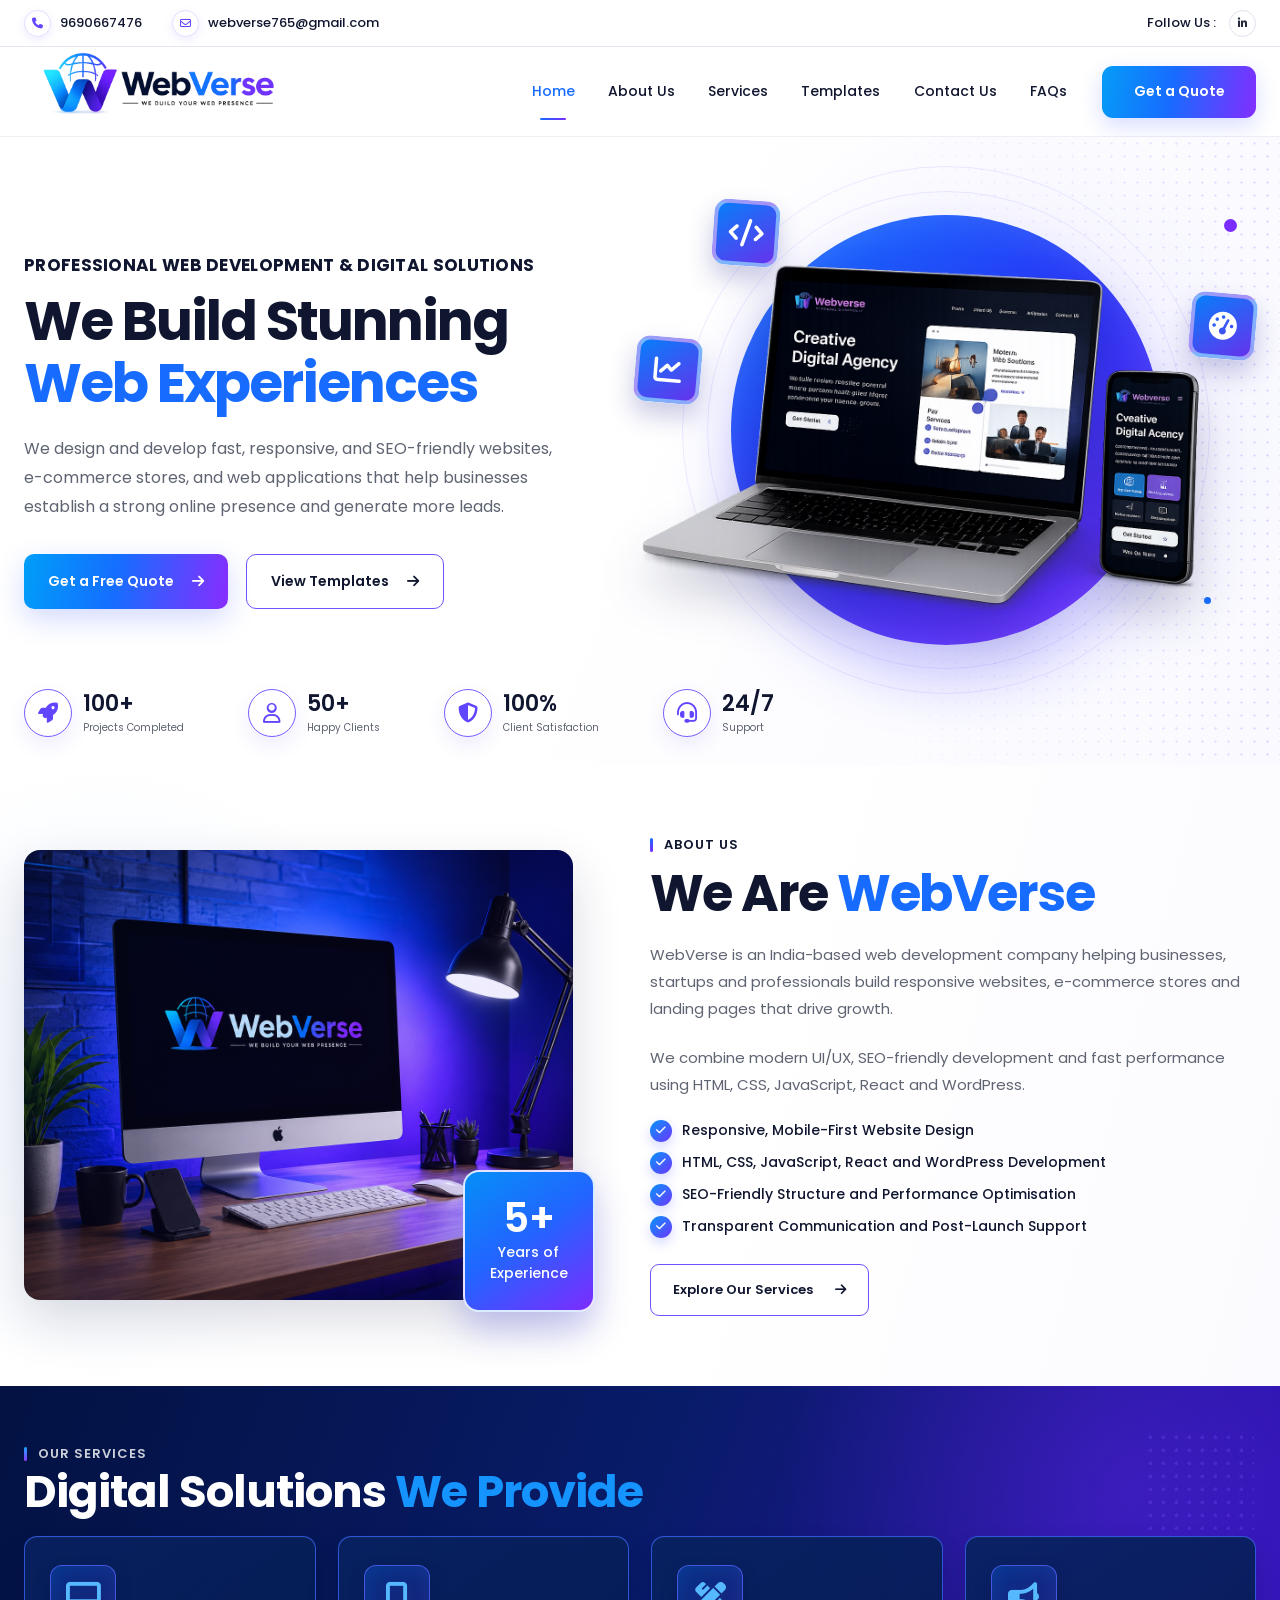
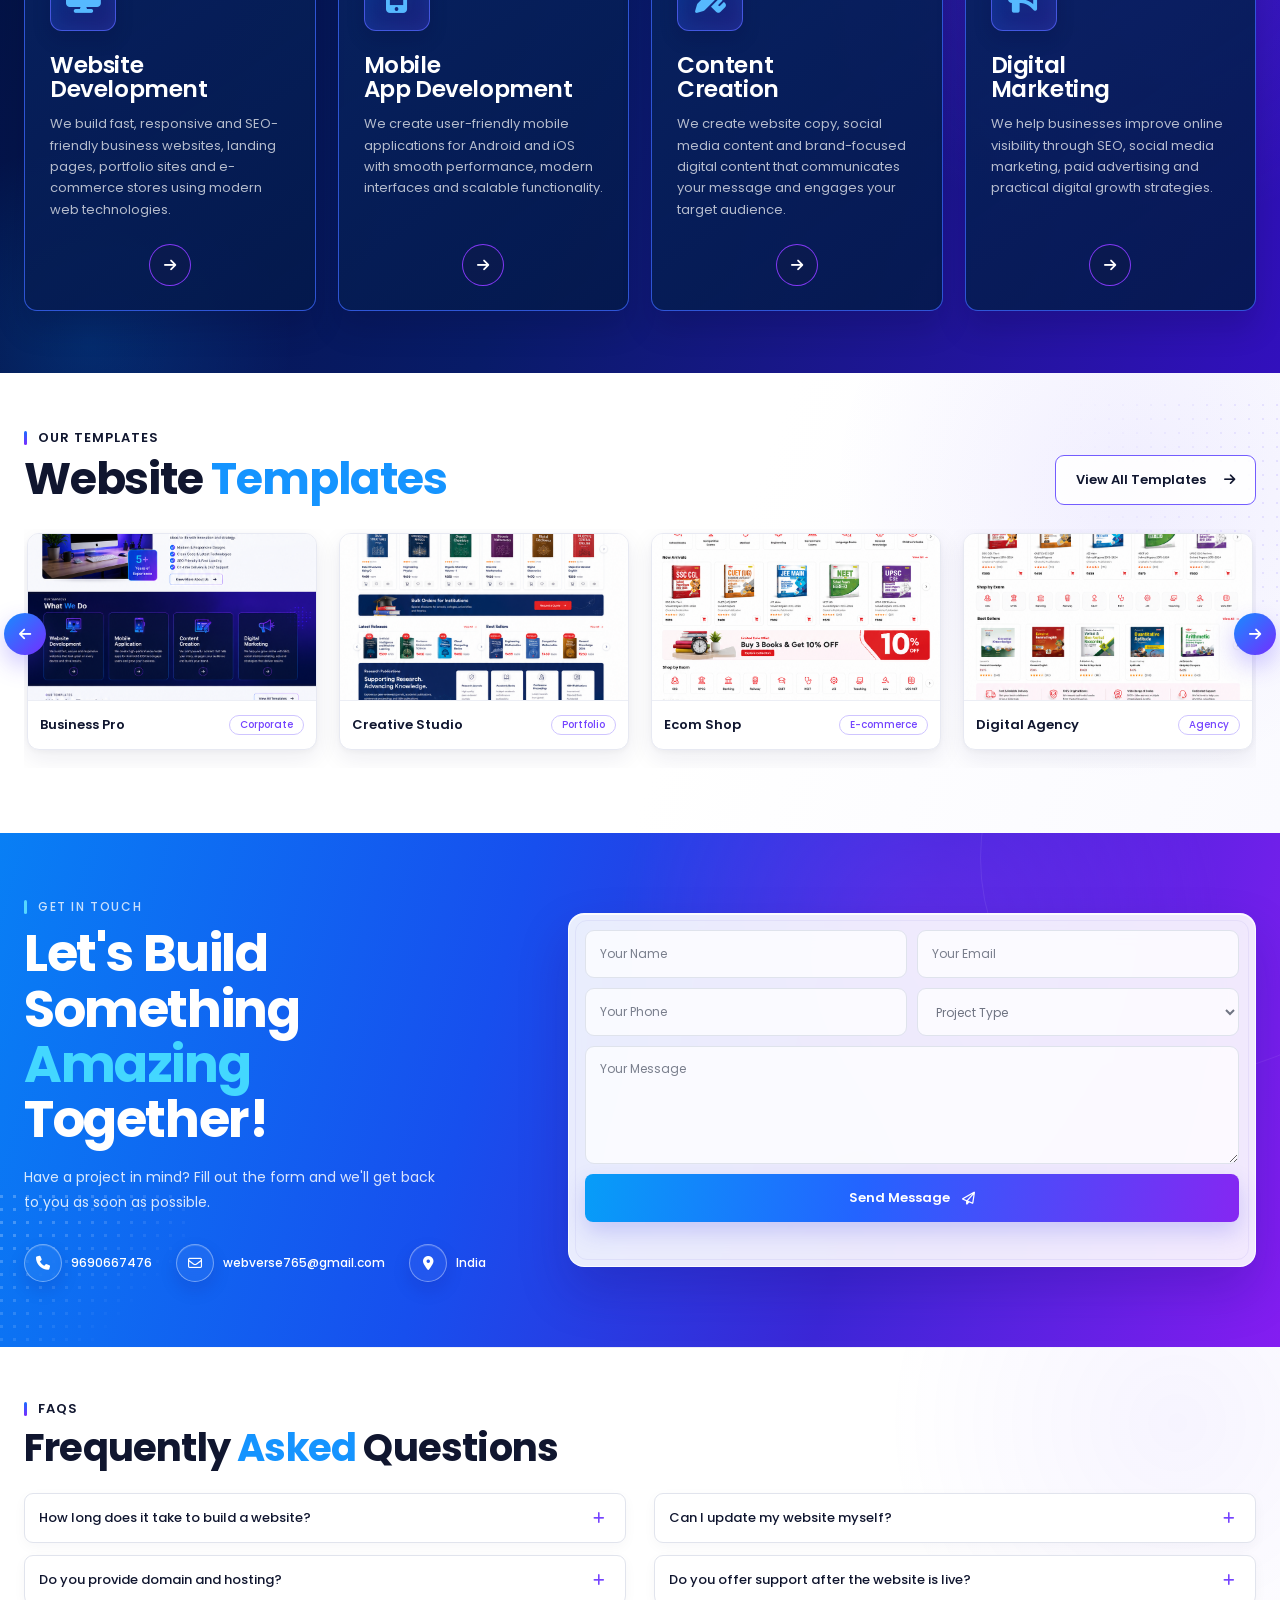
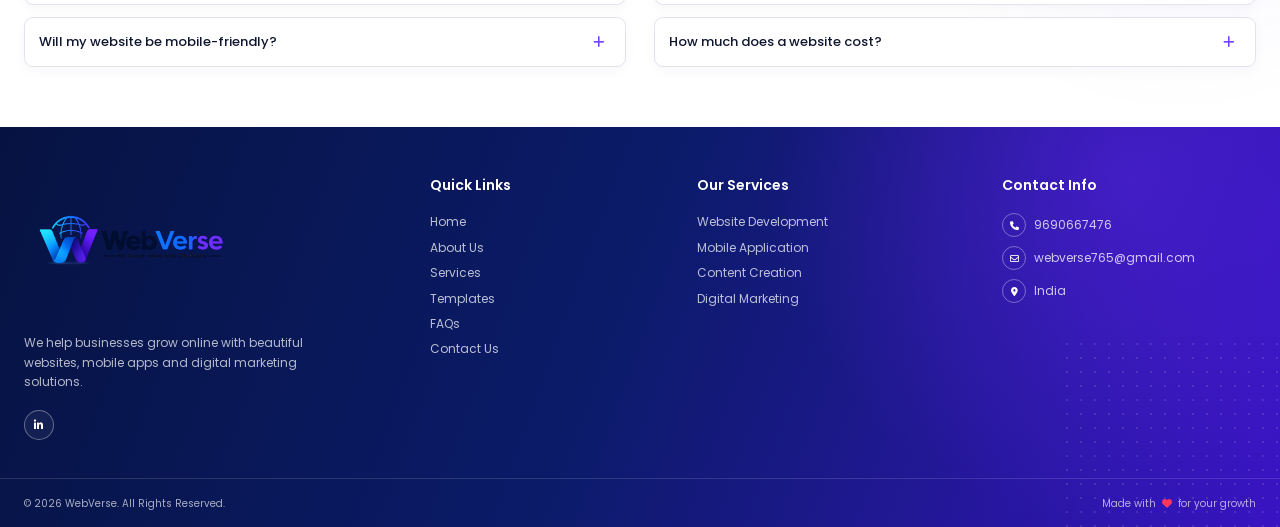
<file: index.html>
<!DOCTYPE html>
<html lang="en">
    
    <head>
        <meta charset="UTF-8">

        <meta
            name="viewport"
            content="width=device-width, initial-scale=1.0"
        >

        <!-- Primary SEO -->
        <title>
            WebVerse | Web Development, E-commerce & Digital Solutions
        </title>
        
        <meta
            name="description"
            content="WebVerse provides professional website development, e-commerce solutions, mobile applications, digital marketing, and content creation services to help businesses grow online."
        >

        <meta
            name="keywords"
            content="Web Development, Website Design, E-commerce Website, Mobile App Development, Digital Marketing, Content Creation, WebVerse"
        >

        <meta name="author" content="WebVerse">

        <meta
            name="robots"
            content="index, follow"
        >

        <meta
            name="theme-color"
            content="#176cff"
        >

        <!-- Canonical URL -->
        <link
            rel="canonical"
            href="https://dilpreet1805.github.io/webverse/"
        >

        <!-- Open Graph -->
        <meta property="og:type" content="website">

        <meta
            property="og:site_name"
            content="WebVerse"
        >

        <meta
            property="og:title"
            content="WebVerse | Web Development & Digital Solutions"
        >

        <meta
            property="og:description"
            content="Professional websites, e-commerce solutions, digital marketing and content creation for your business."
        >

        <meta
            property="og:url"
            content="https://dilpreet1805.github.io/webverse/"
        >

        <meta
            property="og:image"
            content="https://dilpreet1805.github.io/webverse/images/preview.png"
        >

        <meta
            property="og:image:secure_url"
            content="https://dilpreet1805.github.io/webverse/images/preview.png"
        >

        <meta property="og:image:type" content="image/png">

        <meta property="og:image:width" content="1731">

        <meta property="og:image:height" content="909">

        <meta
            property="og:image:alt"
            content="WebVerse web development and digital solutions"
        >

        <!-- Twitter / X Card -->
        <meta
            name="twitter:card"
            content="summary_large_image"
        >

        <meta
            name="twitter:title"
            content="WebVerse | Web Development & Digital Solutions"
        >

        <meta
            name="twitter:description"
            content="Professional websites and digital solutions for businesses."
        >

        <meta
            name="twitter:image"
            content="https://dilpreet1805.github.io/webverse/images/preview.png"
        >

        <meta
            name="twitter:image:alt"
            content="WebVerse web development and digital solutions"
        >

        <!-- Favicons -->
        <link
            rel="apple-touch-icon"
            sizes="180x180"
            href="favicon_io/apple-touch-icon.png"
        >

        <link
            rel="icon"
            type="image/png"
            sizes="32x32"
            href="favicon_io/favicon-32x32.png"
        >

        <link
            rel="icon"
            type="image/png"
            sizes="16x16"
            href="favicon_io/favicon-16x16.png"
        >

        <link
            rel="manifest"
            href="favicon_io/site.webmanifest"
        >

        <link
            rel="shortcut icon"
            href="favicon_io/favicon.ico"
        >

        <!-- Google Fonts -->
        <link
            rel="preconnect"
            href="https://fonts.googleapis.com"
        >

        <link
            rel="preconnect"
            href="https://fonts.gstatic.com"
            crossorigin
        >

        <link
            href="https://fonts.googleapis.com/css2?family=Poppins:wght@400;500;600;700&display=swap"
            rel="stylesheet"
        >

        <!-- Font Awesome -->
        <link
            rel="stylesheet"
            href="https://cdnjs.cloudflare.com/ajax/libs/font-awesome/6.5.2/css/all.min.css"
        >

        <!-- Swiper CSS -->
        <link
            rel="stylesheet"
            href="https://cdn.jsdelivr.net/npm/swiper@11/swiper-bundle.min.css"
        >

        <!-- Custom CSS -->
        <link rel="stylesheet" href="css/style.css">
        <link rel="stylesheet" href="css/responsive.css">

        <!-- Google tag (gtag.js) -->
            <script async src="https://www.googletagmanager.com/gtag/js?id=G-B0TPVTEKD8"></script>
            <script>
            window.dataLayer = window.dataLayer || [];
            function gtag(){dataLayer.push(arguments);}
            gtag('js', new Date());

            gtag('config', 'G-B0TPVTEKD8');
        </script>
    </head>
    
    <body>
        <!-- Top Bar Start -->
        <div class="top-bar">
            <div class="container top-bar__wrapper">

                <div class="top-bar__contact">

                <a
                    href="tel:+919690667476"
                    class="top-bar__item"
                    aria-label="Call WebVerse"
                >
                    <span class="top-bar__icon" aria-hidden="true">
                    <i class="fa-solid fa-phone"></i>
                    </span>

                    <span>9690667476</span>
                </a>

                <a
                    href="mailto:webverse765@gmail.com"
                    class="top-bar__item"
                    aria-label="Email WebVerse"
                >
                    <span class="top-bar__icon" aria-hidden="true">
                    <i class="fa-regular fa-envelope"></i>
                    </span>

                    <span>webverse765@gmail.com</span>
                </a>

                </div>

                <div class="top-bar__social">

                <span class="top-bar__follow-text">Follow Us :</span>


                <a
                    href="#"
                    class="top-bar__social-link"
                    aria-label="Visit our LinkedIn page"
                    target="_blank"
                    rel="noopener noreferrer"
                >
                    <i class="fa-brands fa-linkedin-in"></i>
                </a>

                </div>

            </div>
        </div>
        <!-- Top Bar End -->

        <!-- Header Start -->
        <header class="site-header" id="site-header">
            <div class="container header-wrapper">

                <!-- Logo -->
                <a href="#home" class="site-logo" aria-label="WebVerse home">
                <img
                    src="images/webverse-logo.png"
                    alt="WebVerse"
                    width="270"
                    height="80"
                >
                </a>

                <!-- Desktop and Mobile Navigation -->
                <nav
                class="main-navigation"
                id="main-navigation"
                aria-label="Primary navigation"
                >
                    <ul class="navigation-list">
                        <li>
                        <a href="#home" class="navigation-link active">Home</a>
                        </li>

                        <li>
                        <a href="#about" class="navigation-link">About Us</a>
                        </li>

                        <li>
                        <a href="#services" class="navigation-link">Services</a>
                        </li>

                        <li>
                        <a href="#templates" class="navigation-link">Templates</a>
                        </li>

                        <li>
                        <a href="#contact" class="navigation-link">Contact Us</a>
                        </li>

                        <li>
                        <a href="#faq" class="navigation-link">FAQs</a>
                        </li>
                    </ul>

                    <!-- Mobile Quote Button -->
                    <a href="#contact" class="header-quote-button mobile-quote-button">
                        Get a Quote
                    </a>
                </nav>

                <!-- Desktop Quote Button -->
                <a href="#contact" class="header-quote-button desktop-quote-button">
                Get a Quote
                </a>

                <!-- Mobile Menu Button -->
                <button
                class="menu-toggle"
                id="menu-toggle"
                type="button"
                aria-label="Open navigation menu"
                aria-expanded="false"
                aria-controls="main-navigation"
                >
                <span></span>
                <span></span>
                <span></span>
                </button>

            </div>
        </header>

        <!-- Mobile Menu Overlay -->
        <div class="menu-overlay" id="menu-overlay"></div>
        <!-- Header End -->

        <!-- Hero Banner Start -->
        <main>
            <section class="hero-section" id="home">

                <div class="container hero-wrapper">

                <!-- Hero Content -->
                <div class="hero-content">

                    <p class="hero-eyebrow">
                        Professional Web Development & Digital Solutions
                    </p>

                    <h1 class="hero-title">
                    We Build Stunning
                    <span>Web Experiences</span>
                    </h1>

                    <p class="hero-description">
                        We design and develop fast, responsive, and SEO-friendly websites, e-commerce stores, and web applications that help businesses establish a strong online presence and generate more leads.
                    </p>

                    <div class="hero-actions">

                    <a href="#contact" class="hero-button hero-button-primary">
                        <span>Get a Free Quote</span>
                        <i class="fa-solid fa-arrow-right"></i>
                    </a>

                    <a href="#templates" class="hero-button hero-button-outline">
                        <span>View Templates</span>
                        <i class="fa-solid fa-arrow-right"></i>
                    </a>

                    </div>
                </div>

                <!-- Hero Visual -->
                <div class="hero-visual">

                    <div class="hero-decoration hero-decoration-one"></div>
                    <div class="hero-decoration hero-decoration-two"></div>

                    <div class="hero-circle"></div>

                    <!-- Device Image Wrapper -->
                    <div class="hero-device">
                    <img
                        src="images/banner.png"
                        alt="Responsive website displayed on a laptop and mobile phone"
                        class="hero-main-image"
                    >
                    </div>

                    <div class="floating-card floating-card-code">
                    <i class="fa-solid fa-code"></i>
                    </div>

                    <div class="floating-card floating-card-chart">
                    <i class="fa-solid fa-chart-line"></i>
                    </div>

                    <div class="floating-card floating-card-speed">
                    <i class="fa-solid fa-gauge-high"></i>
                    </div>

                </div>

                </div>

                <!-- Hero Statistics -->
                <div class="container hero-statistics">

                <div class="hero-stat-item">
                    <span class="hero-stat-icon">
                    <i class="fa-solid fa-rocket"></i>
                    </span>

                    <div>
                    <strong>100+</strong>
                    <span>Projects Completed</span>
                    </div>
                </div>

                <div class="hero-stat-item">
                    <span class="hero-stat-icon">
                    <i class="fa-regular fa-user"></i>
                    </span>

                    <div>
                    <strong>50+</strong>
                    <span>Happy Clients</span>
                    </div>
                </div>

                <div class="hero-stat-item">
                    <span class="hero-stat-icon">
                    <i class="fa-solid fa-shield-halved"></i>
                    </span>

                    <div>
                    <strong>100%</strong>
                    <span>Client Satisfaction</span>
                    </div>
                </div>

                <div class="hero-stat-item">
                    <span class="hero-stat-icon">
                    <i class="fa-solid fa-headset"></i>
                    </span>

                    <div>
                    <strong>24/7</strong>
                    <span>Support</span>
                    </div>
                </div>

                </div>

            </section>
        </main>
        <!-- Hero Banner End -->

        <!-- About Section Start -->
        <section class="about-section" id="about">
            <div class="container about-wrapper">

                <!-- About Image -->
                <div class="about-visual">

                <div class="about-image-box">
                    <img
                    src="images/about.png"
                    alt="WebVerse creative digital workspace"
                    class="about-image"
                    >
                </div>

                <div class="experience-card">
                    <strong>5+</strong>
                    <span>Years of</span>
                    <span>Experience</span>
                </div>

                </div>

                <!-- About Content -->
                <div class="about-content">

                <p class="section-label">
                    About Us
                </p>

                <h2 class="about-title">
                    We Are
                    <span>WebVerse</span>
                </h2>

                <p class="about-description">
                    WebVerse is an India-based web development company helping businesses, startups and professionals build responsive websites, e-commerce stores and landing pages that drive growth.
                </p>

                <p class="about-description">
                    We combine modern UI/UX, SEO-friendly development and fast performance using HTML, CSS, JavaScript, React and WordPress.
                </p>

                <ul class="about-features">

                    <li>
                    <span class="about-check">
                        <i class="fa-solid fa-check"></i>
                    </span>
                    <span>Responsive, Mobile-First Website Design</span>
                    </li>

                    <li>
                    <span class="about-check">
                        <i class="fa-solid fa-check"></i>
                    </span>
                    <span>HTML, CSS, JavaScript, React and WordPress Development</span>
                    </li>

                    <li>
                    <span class="about-check">
                        <i class="fa-solid fa-check"></i>
                    </span>
                    <span>SEO-Friendly Structure and Performance Optimisation</span>
                    </li>

                    <li>
                    <span class="about-check">
                        <i class="fa-solid fa-check"></i>
                    </span>
                    <span>Transparent Communication and Post-Launch Support</span>
                    </li>

                </ul>

                <a href="#services" class="about-button">
                    <span>Explore Our Services</span>
                    <i class="fa-solid fa-arrow-right"></i>
                </a>

                </div>

            </div>
        </section>
        <!-- About Section End -->

        <!-- Services Section Start -->
        <section class="services-section" id="services">
            <div class="container">

                <div class="services-heading">
                <p class="section-label services-label">
                    Our Services
                </p>

                <h2 class="services-title">
                    Digital Solutions <span>We Provide</span>
                </h2>
                </div>

                <div class="services-grid">

                <!-- Service 1 -->
                <article class="service-card">
                    <div class="service-icon">
                    <i class="fa-solid fa-desktop"></i>
                    </div>

                    <h3>Website<br>Development</h3>

                    <p>
                        We build fast, responsive and SEO-friendly business websites,
                        landing pages, portfolio sites and e-commerce stores using
                        modern web technologies.
                    </p>

                    <a
                    href="#contact"
                    class="service-arrow"
                    aria-label="Get website development services from WebVerse"
                    >
                    <i class="fa-solid fa-arrow-right"></i>
                    </a>
                </article>

                <!-- Service 2 -->
                <article class="service-card">
                    <div class="service-icon">
                    <i class="fa-solid fa-mobile-screen-button"></i>
                    </div>

                    <h3>Mobile<br>App Development</h3>

                    <p>
                        We create user-friendly mobile applications for Android and iOS
                        with smooth performance, modern interfaces and scalable
                        functionality.
                    </p>

                    <a
                    href="#contact"
                    class="service-arrow"
                    aria-label="Get mobile app development services from WebVerse"
                    >
                    <i class="fa-solid fa-arrow-right"></i>
                    </a>
                </article>

                <!-- Service 3 -->
                <article class="service-card">
                    <div class="service-icon">
                    <i class="fa-solid fa-pen-ruler"></i>
                    </div>

                    <h3>Content<br>Creation</h3>

                    <p>
                        We create website copy, social media content and brand-focused
                        digital content that communicates your message and engages your
                        target audience.
                    </p>

                    <a
                    href="#contact"
                    class="service-arrow"
                    aria-label="Get content creation services from WebVerse"
                    >
                    <i class="fa-solid fa-arrow-right"></i>
                    </a>
                </article>

                <!-- Service 4 -->
                <article class="service-card">
                    <div class="service-icon">
                    <i class="fa-solid fa-bullhorn"></i>
                    </div>

                    <h3>Digital<br>Marketing</h3>

                    <p>
                        We help businesses improve online visibility through SEO,
                        social media marketing, paid advertising and practical digital
                        growth strategies.
                    </p>

                    <a
                    href="#contact"
                    class="service-arrow"
                    aria-label="Get digital marketing services from WebVerse"
                    >
                    <i class="fa-solid fa-arrow-right"></i>
                    </a>
                </article>

                </div>

            </div>
        </section>
        <!-- Services Section End -->

        <!-- Templates Section Start -->

        <section class="templates-section" id="templates">
            <div class="container">
                <div class="templates-header">
                    <div>
                        <p class="section-label">
                            Our Templates
                        </p>
                        <h2 class="templates-title">
                            Website <span>Templates</span>
                        </h2>
                    </div>
                    <a href="#" class="view-all-btn">
                        View All Templates
                        <i class="fa-solid fa-arrow-right"></i>
                    </a>
                </div>
                <div class="templates-slider">
                    <div class="swiper templateSwiper">
                        <div class="swiper-wrapper">
                            <!-- Card 1 -->
                            <div class="swiper-slide">
                                <div class="template-card">
                                    <img src="images/template1.png">
                                    <div class="template-content">
                                        <h4>Business Pro</h4>
                                        <span>Corporate</span>
                                    </div>
                                </div>
                            </div>
                            <!-- Card 2 -->
                            <div class="swiper-slide">
                                <div class="template-card">
                                    <img src="images/template2.png">
                                    <div class="template-content">
                                        <h4>Creative Studio</h4>
                                        <span>Portfolio</span>
                                    </div>
                                </div>
                            </div>

                            <!-- Card 3 -->

                            <div class="swiper-slide">
                                <div class="template-card">
                                    <img src="images/template3.png">
                                    <div class="template-content">
                                        <h4>Ecom Shop</h4>
                                        <span>E-commerce</span>
                                    </div>
                                </div>
                            </div>

                            <!-- Card 4 -->

                            <div class="swiper-slide">
                                <div class="template-card">
                                    <img src="images/template4.png">
                                    <div class="template-content">
                                        <h4>Digital Agency</h4>
                                        <span>Agency</span>
                                    </div>
                                </div>
                            </div>

                            <!-- Card 5 -->

                            <div class="swiper-slide">
                                <div class="template-card">
                                    <img src="images/template5.png">
                                    <div class="template-content">
                                        <h4>Digital Agency</h4>
                                        <span>Agency</span>
                                    </div>
                                </div>
                            </div>

                        </div>
                        <div class="template-pagination"></div>
                    </div>
                    <button class="template-prev">
                        <i class="fa-solid fa-arrow-left"></i>
                    </button>
                    <button class="template-next">
                        <i class="fa-solid fa-arrow-right"></i>
                    </button>
                </div>
            </div>
        </section>

        <!-- Templates Section End -->

        <!-- Contact Section Start -->
        <section class="contact-section" id="contact">
            <div class="container contact-wrapper">

                <!-- Contact Content -->
                <div class="contact-content">

                <p class="contact-label">
                    Get In Touch
                </p>

                <h2 class="contact-title">
                    Let's Build Something
                    <span>Amazing</span>
                    Together!
                </h2>

                <p class="contact-description">
                    Have a project in mind? Fill out the form and we'll get
                    back to you as soon as possible.
                </p>

                <div class="contact-info">

                    <a href="tel:+919690667476" class="contact-item">
                    <span class="contact-icon">
                        <i class="fa-solid fa-phone"></i>
                    </span>

                    <span>9690667476</span>
                    </a>

                    <a
                    href="mailto:webverse765@gmail.com"
                    class="contact-item"
                    >
                    <span class="contact-icon">
                        <i class="fa-regular fa-envelope"></i>
                    </span>

                    <span>webverse765@gmail.com</span>
                    </a>

                    <div class="contact-item">
                    <span class="contact-icon">
                        <i class="fa-solid fa-location-dot"></i>
                    </span>

                    <span>India</span>
                    </div>

                </div>

                </div>

                <!-- Contact Form -->
                <div class="contact-form-box">

                    <form
                        class="contact-form"
                        id="contact-form"
                        action="https://api.web3forms.com/submit"
                        method="POST"
                    >

                        <!-- Web3Forms configuration -->
                        <input
                        type="hidden"
                        name="access_key"
                        value="e2dff5b1-8bac-4d15-bd04-2139b9f6c0c1"
                        >

                        <input
                        type="hidden"
                        name="subject"
                        value="New Enquiry from WebVerse Website"
                        >

                        <input
                        type="hidden"
                        name="from_name"
                        value="WebVerse Contact Form"
                        >

                        <!-- Spam protection -->
                        <input
                        type="checkbox"
                        name="botcheck"
                        class="form-botcheck"
                        tabindex="-1"
                        autocomplete="off"
                        >

                        <div class="form-grid">

                            <div class="form-field">
                                <label for="contact-name" class="sr-only">
                                Your name
                                </label>

                                <input
                                type="text"
                                id="contact-name"
                                name="name"
                                placeholder="Your Name"
                                autocomplete="name"
                                required
                                >
                            </div>

                            <div class="form-field">
                                <label for="contact-email" class="sr-only">
                                Your email
                                </label>

                                <input
                                type="email"
                                id="contact-email"
                                name="email"
                                placeholder="Your Email"
                                autocomplete="email"
                                required
                                >
                            </div>

                            <div class="form-field">
                                <label for="contact-phone" class="sr-only">
                                Your phone number
                                </label>

                                <input
                                type="tel"
                                id="contact-phone"
                                name="phone"
                                placeholder="Your Phone"
                                autocomplete="tel"
                                >
                            </div>

                            <div class="form-field">
                                <label for="project-type" class="sr-only">
                                Project type
                                </label>

                                <select
                                id="project-type"
                                name="project_type"
                                required
                                >
                                <option value="" selected disabled>
                                    Project Type
                                </option>

                                <option value="Website Development">
                                    Website Development
                                </option>

                                <option value="E-commerce Website">
                                    E-commerce Website
                                </option>

                                <option value="Mobile Application">
                                    Mobile Application
                                </option>

                                <option value="Content Creation">
                                    Content Creation
                                </option>

                                <option value="Digital Marketing">
                                    Digital Marketing
                                </option>

                                <option value="Other">
                                    Other
                                </option>
                                </select>
                            </div>

                        </div>

                        <div class="form-field">
                        <label for="contact-message" class="sr-only">
                            Your message
                        </label>

                        <textarea
                            id="contact-message"
                            name="message"
                            rows="5"
                            placeholder="Your Message"
                            required
                        ></textarea>
                        </div>

                        <button type="submit" class="contact-submit">
                        <span class="submit-text">Send Message</span>
                        <i class="fa-regular fa-paper-plane"></i>
                        </button>

                        <p
                        class="contact-form-status"
                        id="contact-form-status"
                        aria-live="polite"
                        ></p>

                    </form>
                </div>
            </div>
        </section>
        <!-- Contact Section End -->

        <!-- FAQ Section Start -->
        <section class="faq-section" id="faq">
            <div class="container">

                <div class="faq-heading">
                <p class="section-label">
                    FAQs
                </p>

                <h2 class="faq-title">
                    Frequently <span>Asked</span> Questions
                </h2>
                </div>

                <div class="faq-grid">

                <!-- FAQ 1 -->
                <div class="faq-item">
                    <button
                    type="button"
                    class="faq-question"
                    aria-expanded="false"
                    >
                    <span>How long does it take to build a website?</span>

                    <span class="faq-toggle" aria-hidden="true">
                        <i class="fa-solid fa-plus"></i>
                    </span>
                    </button>

                    <div class="faq-answer">
                    <div class="faq-answer-inner">
                        <p>
                        The timeline depends on the project size and requirements.
                        A standard business website usually takes around two to four
                        weeks, while larger or more complex websites may require
                        additional time.
                        </p>
                    </div>
                    </div>
                </div>

                <!-- FAQ 2 -->
                <div class="faq-item">
                    <button
                    type="button"
                    class="faq-question"
                    aria-expanded="false"
                    >
                    <span>Can I update my website myself?</span>

                    <span class="faq-toggle" aria-hidden="true">
                        <i class="fa-solid fa-plus"></i>
                    </span>
                    </button>

                    <div class="faq-answer">
                    <div class="faq-answer-inner">
                        <p>
                        Yes. We can build your website with an easy-to-manage content
                        system or provide clear instructions so you can update text,
                        images and other content yourself.
                        </p>
                    </div>
                    </div>
                </div>

                <!-- FAQ 3 -->
                <div class="faq-item">
                    <button
                    type="button"
                    class="faq-question"
                    aria-expanded="false"
                    >
                    <span>Do you provide domain and hosting?</span>

                    <span class="faq-toggle" aria-hidden="true">
                        <i class="fa-solid fa-plus"></i>
                    </span>
                    </button>

                    <div class="faq-answer">
                    <div class="faq-answer-inner">
                        <p>
                        We can help you choose and configure a suitable domain and
                        hosting plan. The final cost depends on the provider, storage,
                        traffic and features required by your website.
                        </p>
                    </div>
                    </div>
                </div>

                <!-- FAQ 4 -->
                <div class="faq-item">
                    <button
                    type="button"
                    class="faq-question"
                    aria-expanded="false"
                    >
                    <span>Do you offer support after the website is live?</span>

                    <span class="faq-toggle" aria-hidden="true">
                        <i class="fa-solid fa-plus"></i>
                    </span>
                    </button>

                    <div class="faq-answer">
                    <div class="faq-answer-inner">
                        <p>
                        Yes. We offer post-launch support for updates, troubleshooting,
                        maintenance and performance improvements based on the support
                        plan selected.
                        </p>
                    </div>
                    </div>
                </div>

                <!-- FAQ 5 -->
                <div class="faq-item">
                    <button
                    type="button"
                    class="faq-question"
                    aria-expanded="false"
                    >
                    <span>Will my website be mobile-friendly?</span>

                    <span class="faq-toggle" aria-hidden="true">
                        <i class="fa-solid fa-plus"></i>
                    </span>
                    </button>

                    <div class="faq-answer">
                    <div class="faq-answer-inner">
                        <p>
                        Yes. Every website is designed to work properly across desktop,
                        tablet and mobile screen sizes.
                        </p>
                    </div>
                    </div>
                </div>

                <!-- FAQ 6 -->
                <div class="faq-item">
                    <button
                    type="button"
                    class="faq-question"
                    aria-expanded="false"
                    >
                    <span>How much does a website cost?</span>

                    <span class="faq-toggle" aria-hidden="true">
                        <i class="fa-solid fa-plus"></i>
                    </span>
                    </button>

                    <div class="faq-answer">
                    <div class="faq-answer-inner">
                        <p>
                        The cost depends on the number of pages, design complexity,
                        features and integrations. Contact us with your requirements
                        and we will provide a customised quotation.
                        </p>
                    </div>
                    </div>
                </div>

                </div>

            </div>
        </section>
        <!-- FAQ Section End -->

        <!-- Footer Start -->
        <footer class="site-footer">

            <div class="container footer-grid">

                <!-- Brand -->
                <div class="footer-brand">

                <a href="#home" class="footer-logo" aria-label="WebVerse home">
                    <img
                    src="images/webverse-logo.png"
                    alt="WebVerse"
                    >
                </a>

                <p class="footer-description">
                    We help businesses grow online with beautiful websites,
                    mobile apps and digital marketing solutions.
                </p>

                <div class="footer-socials">

                    <a href="#" aria-label="LinkedIn">
                    <i class="fa-brands fa-linkedin-in"></i>
                    </a>

                </div>

                </div>

                <!-- Quick Links -->
                <div class="footer-column">

                <h3>Quick Links</h3>

                <ul>
                    <li><a href="#home">Home</a></li>
                    <li><a href="#about">About Us</a></li>
                    <li><a href="#services">Services</a></li>
                    <li><a href="#templates">Templates</a></li>
                    <li><a href="#faq">FAQs</a></li>
                    <li><a href="#contact">Contact Us</a></li>
                </ul>

                </div>

                <!-- Services -->
                <div class="footer-column">

                <h3>Our Services</h3>

                <ul>
                    <li><a href="#services">Website Development</a></li>
                    <li><a href="#services">Mobile Application</a></li>
                    <li><a href="#services">Content Creation</a></li>
                    <li><a href="#services">Digital Marketing</a></li>
                </ul>

                </div>

                <!-- Contact -->
                <div class="footer-column footer-contact">

                <h3>Contact Info</h3>

                <a href="tel:+919690667476">
                    <span class="footer-contact-icon">
                    <i class="fa-solid fa-phone"></i>
                    </span>
                    <span>9690667476</span>
                </a>

                <a href="mailto:webverse765@gmail.com">
                    <span class="footer-contact-icon">
                    <i class="fa-regular fa-envelope"></i>
                    </span>
                    <span>webverse765@gmail.com</span>
                </a>

                <div>
                    <span class="footer-contact-icon">
                    <i class="fa-solid fa-location-dot"></i>
                    </span>
                    <span>India</span>
                </div>

                </div>

            </div>

            <!-- Footer Bottom -->
            <div class="footer-bottom">

                <div class="container footer-bottom-wrapper">

                <p>
                    © <span id="current-year"></span> WebVerse. All Rights Reserved.
                </p>

                <p>
                    Made with
                    <span class="footer-heart">
                    <i class="fa-solid fa-heart"></i>
                    </span>
                    for your growth
                </p>

                </div>

            </div>

        </footer>
        <!-- Footer End -->

        <script src="https://cdn.jsdelivr.net/npm/swiper@11/swiper-bundle.min.js"></script>
        <script src="js/script.js"></script>
    </body>
</html>
</file>
<file: css/style.css>
/* =====================================
   CSS Variables
===================================== */

:root {
  --primary-color: #176cff;
  --secondary-color: #7b2cff;

  --text-dark: #10162f;
  --text-muted: #5f6472;

  --white: #ffffff;
  --border-color: #e4e7ef;

  --container-width: 1280px;
  --container-padding: 24px;

  --transition: 0.3s ease;
}


/* =====================================
   Reset
===================================== */

*,
*::before,
*::after {
  box-sizing: border-box;
  margin: 0;
  padding: 0;
}

html {
  scroll-behavior: smooth;
}

body {
  min-height: 100vh;
  font-family: "Poppins", sans-serif;
  color: var(--text-dark);
  background-color: var(--white);
}

a {
  color: inherit;
  text-decoration: none;
}

img {
  display: block;
  max-width: 100%;
}

button,
input,
textarea,
select {
  font: inherit;
}


/* =====================================
   Reusable Container
===================================== */

.container {
  width: 100%;
  max-width: var(--container-width);
  margin-inline: auto;
  padding-inline: var(--container-padding);
}

section[id] {
  scroll-margin-top: 85px;
}

/* =====================================
   Top Bar
===================================== */

.top-bar {
  width: 100%;
  min-height: 46px;
  display: flex;
  align-items: center;
  background-color: var(--white);
  border-bottom: 1px solid var(--border-color);
}

.top-bar__wrapper {
  min-height: 46px;
  display: flex;
  align-items: center;
  justify-content: space-between;
  gap: 30px;
}

.top-bar__contact,
.top-bar__social {
  display: flex;
  align-items: center;
}

.top-bar__contact {
  gap: 30px;
}

.top-bar__social {
  gap: 9px;
}


/* Contact Information */

.top-bar__item {
  display: inline-flex;
  align-items: center;
  gap: 9px;
  color: var(--text-dark);
  font-size: 13px;
  font-weight: 500;
  white-space: nowrap;
  transition: color var(--transition);
}

.top-bar__item:hover,
.top-bar__item:focus-visible {
  color: var(--primary-color);
}

.top-bar__icon {
  width: 27px;
  height: 27px;
  flex-shrink: 0;
  display: inline-flex;
  align-items: center;
  justify-content: center;
  color: #6147ff;
  background-color: var(--white);
  border: 1px solid #dfe1ff;
  border-radius: 50%;
  font-size: 11px;
  box-shadow: 0 3px 10px rgba(84, 68, 255, 0.1);
}


/* Social Links */

.top-bar__follow-text {
  margin-right: 4px;
  color: var(--text-dark);
  font-size: 13px;
  font-weight: 500;
  white-space: nowrap;
}

.top-bar__social-link {
  width: 27px;
  height: 27px;
  flex-shrink: 0;
  display: inline-flex;
  align-items: center;
  justify-content: center;
  color: #252a3d;
  background-color: var(--white);
  border: 1px solid #dfe2eb;
  border-radius: 50%;
  font-size: 11px;
  transition:
    color var(--transition),
    background-color var(--transition),
    border-color var(--transition),
    transform var(--transition),
    box-shadow var(--transition);
}

.top-bar__social-link:hover,
.top-bar__social-link:focus-visible {
  color: var(--white);
  background: linear-gradient(
    135deg,
    var(--primary-color),
    var(--secondary-color)
  );
  border-color: transparent;
  transform: translateY(-2px);
  box-shadow: 0 5px 12px rgba(91, 64, 255, 0.25);
}

.top-bar__item:focus-visible,
.top-bar__social-link:focus-visible {
  outline: 2px solid var(--primary-color);
  outline-offset: 3px;
}


/* =====================================
   Header
===================================== */

.site-header {
  position: sticky;
  top: 0;
  z-index: 1000;
  width: 100%;
  height: 80px;
  min-height: 90px;
  display: flex;
  align-items: center;
  background-color: var(--white);
  border-bottom: 1px solid #eef0f5;
  transition:
    min-height var(--transition),
    box-shadow var(--transition);
}

.site-header.header-scrolled {
  min-height: 76px;
  box-shadow: 0 8px 30px rgba(16, 22, 47, 0.08);
}

.header-wrapper {
  height: 80px;
  min-height: inherit;
  display: flex;
  align-items: center;
  justify-content: space-between;
  gap: 35px;
  overflow: hidden;
}

/* =====================================
   Logo
===================================== */

.site-logo {
  flex-shrink: 0;
  display: inline-flex;
  align-items: center;
}

.site-logo img {
  width: 270px;
  height: auto;
  object-fit: contain;
  transition: width var(--transition);
}

.header-scrolled .site-logo img {
  width: 235px;
}

/* =====================================
   Navigation
===================================== */

.main-navigation {
  margin-left: auto;
}

.navigation-list {
  display: flex;
  align-items: center;
  gap: clamp(24px, 2.6vw, 45px);
  list-style: none;
}

.navigation-link {
  position: relative;
  display: inline-flex;
  align-items: center;
  min-height: 90px;
  color: var(--text-dark);
  font-size: 14px;
  font-weight: 500;
  white-space: nowrap;
  transition:
    min-height var(--transition),
    color var(--transition);
}

.header-scrolled .navigation-link {
  min-height: 76px;
}

.navigation-link::after {
  content: "";
  position: absolute;
  left: 50%;
  bottom: 17px;
  width: 0;
  height: 2px;
  background: linear-gradient(
    90deg,
    var(--primary-color),
    var(--secondary-color)
  );
  border-radius: 20px;
  transform: translateX(-50%);
  transition: width var(--transition);
}

.navigation-link:hover,
.navigation-link:focus-visible,
.navigation-link.active {
  color: var(--primary-color);
}

.navigation-link:hover::after,
.navigation-link:focus-visible::after,
.navigation-link.active::after {
  width: 26px;
}

.navigation-link:focus-visible {
  outline: 2px solid var(--primary-color);
  outline-offset: 5px;
  border-radius: 3px;
}

/* =====================================
   Quote Button
===================================== */

.header-quote-button {
  min-width: 154px;
  min-height: 52px;
  padding: 13px 24px;
  display: inline-flex;
  align-items: center;
  justify-content: center;
  flex-shrink: 0;
  color: var(--white);
  background: linear-gradient(
    100deg,
    #059cf7 0%,
    #176cff 45%,
    #822eff 100%
  );
  border-radius: 11px;
  font-size: 14px;
  font-weight: 600;
  text-align: center;
  box-shadow: 0 8px 22px rgba(57, 83, 255, 0.2);
  transition:
    transform var(--transition),
    box-shadow var(--transition);
}

.header-quote-button:hover,
.header-quote-button:focus-visible {
  transform: translateY(-2px);
  box-shadow: 0 12px 28px rgba(57, 83, 255, 0.3);
}

.header-quote-button:focus-visible {
  outline: 3px solid rgba(23, 108, 255, 0.3);
  outline-offset: 3px;
}

.mobile-quote-button {
  display: none;
}


/* =====================================
   Mobile Menu Button
===================================== */

.menu-toggle {
  width: 44px;
  height: 44px;
  display: none;
  align-items: center;
  justify-content: center;
  flex-direction: column;
  gap: 5px;
  flex-shrink: 0;
  color: var(--text-dark);
  background-color: transparent;
  border: 1px solid #e3e6ef;
  border-radius: 9px;
  cursor: pointer;
}

.menu-toggle span {
  width: 22px;
  height: 2px;
  background-color: currentColor;
  border-radius: 10px;
  transition:
    transform var(--transition),
    opacity var(--transition);
}

.menu-toggle.active span:nth-child(1) {
  transform: translateY(7px) rotate(45deg);
}

.menu-toggle.active span:nth-child(2) {
  opacity: 0;
}
.menu-toggle.active span:nth-child(3) {
  transform: translateY(-7px) rotate(-45deg);
}

.menu-toggle:focus-visible {
  outline: 2px solid var(--primary-color);
  outline-offset: 3px;
}


/* =====================================
   Mobile Overlay
===================================== */

.menu-overlay {
  position: fixed;
  inset: 0;
  z-index: 998;
  visibility: hidden;
  opacity: 0;
  background-color: rgba(9, 15, 37, 0.45);
  transition:
    visibility var(--transition),
    opacity var(--transition);
}

.menu-overlay.active {
  visibility: visible;
  opacity: 1;
}

/* =====================================
   Hero Section
===================================== */

.hero-section {
  position: relative;
  min-height: 610px;
  padding: 60px 0 28px;
  overflow: hidden;
  background:
    radial-gradient(
      circle at 78% 45%,
      rgba(92, 75, 255, 0.09),
      transparent 30%
    ),
    linear-gradient(
      110deg,
      #ffffff 0%,
      #ffffff 47%,
      #f9f9ff 100%
    );
}

.hero-section::before {
  content: "";
  position: absolute;
  top: 0;
  right: 0;
  width: 36%;
  height: 100%;
  pointer-events: none;
  opacity: 0.45;
  background-image: radial-gradient(
    rgba(94, 62, 255, 0.35) 1.3px,
    transparent 1.3px
  );
  background-size: 13px 13px;
  mask-image: linear-gradient(
    to left,
    #000,
    transparent 92%
  );
}

.hero-wrapper {
  position: relative;
  z-index: 2;
  display: grid;
  grid-template-columns: 0.92fr 1.08fr;
  align-items: center;
  gap: 35px;
}

/* =====================================
   Hero Content
===================================== */

.hero-content {
  max-width: 580px;
}

.hero-eyebrow {
  margin-bottom: 12px;
  color: var(--text-dark);
  font-size: 17px;
  font-weight: 700;
  letter-spacing: 0.3px;
  text-transform: uppercase;
}

.hero-title {
  margin-bottom: 22px;
  color: var(--text-dark);
  font-size: clamp(42px, 4.3vw, 65px);
  font-weight: 700;
  line-height: 1.12;
  letter-spacing: -2px;
}

.hero-title span {
  display: block;
  color: var(--primary-color);
}

.hero-description {
  max-width: 540px;
  margin-bottom: 32px;
  color: var(--text-muted);
  font-size: 16px;
  font-weight: 400;
  line-height: 1.8;
}

.hero-actions {
  display: flex;
  align-items: center;
  flex-wrap: wrap;
  gap: 18px;
}

.hero-button {
  min-width: 190px;
  min-height: 55px;
  padding: 14px 24px;
  display: inline-flex;
  align-items: center;
  justify-content: center;
  gap: 18px;
  border-radius: 10px;
  font-size: 14px;
  font-weight: 600;
  transition:
    transform var(--transition),
    box-shadow var(--transition),
    color var(--transition),
    background-color var(--transition);
}

.hero-button-primary {
  color: var(--white);
  background: linear-gradient(
    100deg,
    #009ef9 0%,
    #156eff 45%,
    #882dff 100%
  );
  box-shadow: 0 10px 28px rgba(55, 85, 255, 0.22);
}

.hero-button-primary:hover,
.hero-button-primary:focus-visible {
  transform: translateY(-3px);
  box-shadow: 0 14px 34px rgba(55, 85, 255, 0.32);
}

.hero-button-outline {
  color: var(--text-dark);
  background-color: rgba(255, 255, 255, 0.75);
  border: 1.5px solid #6c55ff;
}

.hero-button-outline:hover,
.hero-button-outline:focus-visible {
  color: var(--primary-color);
  background-color: var(--white);
  transform: translateY(-3px);
  box-shadow: 0 10px 25px rgba(68, 64, 173, 0.13);
}

.hero-button:focus-visible {
  outline: 3px solid rgba(23, 108, 255, 0.25);
  outline-offset: 3px;
}

/* =====================================
   Hero Visual
===================================== */

.hero-visual {
  position: relative;
  min-height: 440px;
  display: flex;
  align-items: center;
  justify-content: center;
}

.hero-circle {
  position: absolute;
  top: 50%;
  left: 52%;
  width: min(430px, 36vw);
  aspect-ratio: 1;
  border-radius: 50%;
  background: linear-gradient(
    145deg,
    #1478ff 0%,
    #2934f7 45%,
    #732cff 100%
  );
  transform: translate(-50%, -50%);
  box-shadow:
    0 35px 60px rgba(57, 50, 255, 0.24),
    inset 0 0 40px rgba(255, 255, 255, 0.13);
}

.hero-circle::before,
.hero-circle::after {
  content: "";
  position: absolute;
  inset: -24px;
  border: 1px solid rgba(89, 71, 255, 0.11);
  border-radius: 50%;
}

.hero-circle::after {
  inset: -49px;
}

.hero-main-image {
  position: relative;
  z-index: 3;
  width: min(700px, 115%);
  max-width: none;
  height: auto;
  object-fit: contain;
  filter: drop-shadow(0 28px 24px rgba(25, 29, 76, 0.21));
  animation: heroFloat 5s ease-in-out infinite;
}

.hero-decoration {
  position: absolute;
  z-index: 2;
  width: 13px;
  height: 13px;
  border-radius: 50%;
  background: var(--secondary-color);
}

.hero-decoration-one {
  top: 22px;
  right: 3%;
}

.hero-decoration-two {
  right: 7%;
  bottom: 60px;
  width: 7px;
  height: 7px;
  background: #196fff;
}

/* Floating Feature Cards */

.floating-card {
  position: absolute;
  z-index: 5;
  width: 66px;
  height: 66px;
  display: flex;
  align-items: center;
  justify-content: center;
  color: #ffffff;
  background: linear-gradient(
    145deg,
    #087efa,
    #6632ed
  );
  border: 4px solid rgba(255, 255, 255, 0.45);
  border-radius: 14px;
  font-size: 28px;
  box-shadow: 0 13px 24px rgba(48, 46, 151, 0.25);
}

.floating-card-code {
  top: 3px;
  left: 16%;
  transform: rotate(4deg);
  animation: floatCardOne 4s ease-in-out infinite;
}

.floating-card-chart {
  top: 140px;
  left: 4%;
  transform: rotate(5deg);
  animation: floatCardTwo 4.8s ease-in-out infinite;
}

.floating-card-speed {
  top: 96px;
  right: 0;
  transform: rotate(5deg);
  animation: floatCardOne 4.3s ease-in-out infinite reverse;
}

/* =====================================
   Hero Statistics
===================================== */

.hero-statistics {
  position: relative;
  z-index: 4;
  margin-top: 25px;
  display: grid;
  grid-template-columns: repeat(4, max-content);
  align-items: center;
  justify-content: start;
  gap: clamp(35px, 5vw, 75px);
}

.hero-stat-item {
  display: flex;
  align-items: center;
  gap: 11px;
}

.hero-stat-icon {
  width: 48px;
  height: 48px;
  flex-shrink: 0;
  display: inline-flex;
  align-items: center;
  justify-content: center;
  color: #6146ff;
  background: #ffffff;
  border: 1px solid #765fff;
  border-radius: 50%;
  font-size: 20px;
  box-shadow: 0 8px 20px rgba(78, 65, 236, 0.1);
}

.hero-stat-item div {
  display: flex;
  flex-direction: column;
}

.hero-stat-item strong {
  color: var(--text-dark);
  font-size: 22px;
  font-weight: 600;
  line-height: 1.2;
}

.hero-stat-item div span {
  margin-top: 4px;
  color: var(--text-muted);
  font-size: 10px;
  line-height: 1.35;
  white-space: nowrap;
}

/* =====================================
   Hero Animations
===================================== */

@keyframes heroFloat {
  0%,
  100% {
    transform: translateY(0);
  }

  50% {
    transform: translateY(-10px);
  }
}

@keyframes floatCardOne {
  0%,
  100% {
    translate: 0 0;
  }

  50% {
    translate: 0 -9px;
  }
}

@keyframes floatCardTwo {
  0%,
  100% {
    translate: 0 0;
  }

  50% {
    translate: 8px -6px;
  }
}

/* =====================================
   About Section
===================================== */

.about-section {
  position: relative;
  padding: 70px 0;
  overflow: hidden;
  background:
    radial-gradient(
      circle at 8% 50%,
      rgba(24, 111, 255, 0.06),
      transparent 26%
    ),
    linear-gradient(
      105deg,
      #ffffff 0%,
      #ffffff 55%,
      #fbfbff 100%
    );
}

.about-wrapper {
  display: grid;
  grid-template-columns: 0.95fr 1.05fr;
  align-items: center;
  gap: clamp(45px, 6vw, 85px);
}

/* =====================================
   About Visual
===================================== */

.about-visual {
  position: relative;
  width: 100%;
}

.about-image-box {
  position: relative;
  overflow: hidden;
  border-radius: 16px;
  box-shadow: 0 20px 50px rgba(22, 28, 75, 0.16);
}

.about-image-box::after {
  content: "";
  position: absolute;
  inset: 0;
  pointer-events: none;
  background: linear-gradient(
    135deg,
    rgba(20, 67, 255, 0.08),
    rgba(100, 37, 255, 0.08)
  );
}

.about-image {
  display: block;
  width: 100%;
  aspect-ratio: 1.22 / 1;
  object-fit: cover;
  transition: transform 0.5s ease;
}

.about-visual:hover .about-image {
  transform: scale(1.03);
}

/* Experience Card */

.experience-card {
    position: absolute;
    right: -22px;
    bottom: -12px;
    z-index: 3;
    width: 132px;
    min-height: 142px;
    padding: 18px 14px;
    display: flex;
    flex-direction: column;
    align-items: center;
    justify-content: center;
    color: #ffffff;
    text-align: center;
    background: linear-gradient(
        145deg,
        #058ff7 0%,
        #2364ff 48%,
        #7d2cff 100%
    );
    border: 2px solid rgba(255, 255, 255, 0.85);
    border-radius: 16px;
    box-shadow: 0 18px 35px rgba(57, 60, 217, 0.26);
}

.experience-card strong {
  margin-bottom: 4px;
  font-size: 40px;
  font-weight: 600;
  line-height: 1;
}

.experience-card span {
  font-size: 14px;
  font-weight: 500;
  line-height: 1.5;
}

/* =====================================
   About Content
===================================== */

.about-content {
  max-width: 620px;
}

.section-label {
  position: relative;
  margin-bottom: 9px;
  padding-left: 14px;
  color: var(--text-dark);
  font-size: 13px;
  font-weight: 600;
  letter-spacing: 1px;
  text-transform: uppercase;
}

.section-label::before {
  content: "";
  position: absolute;
  top: 50%;
  left: 0;
  width: 3px;
  height: 14px;
  background: linear-gradient(
    to bottom,
    var(--primary-color),
    var(--secondary-color)
  );
  border-radius: 10px;
  transform: translateY(-50%);
}

.about-title {
  margin-bottom: 18px;
  color: var(--text-dark);
  font-size: clamp(36px, 4vw, 54px);
  font-weight: 700;
  line-height: 1.15;
  letter-spacing: -1.5px;
}

.about-title span {
  color: var(--primary-color);
}

.about-description {
  max-width: 610px;
  margin-bottom: 22px;
  color: var(--text-muted);
  font-size: 15px;
  line-height: 1.8;
}

/* =====================================
   About Features
===================================== */

.about-features {
  margin-bottom: 26px;
  display: grid;
  gap: 10px;
  list-style: none;
}

.about-features li {
  display: flex;
  align-items: center;
  gap: 10px;
  color: var(--text-dark);
  font-size: 14px;
  font-weight: 500;
}

.about-check {
  width: 22px;
  height: 22px;
  flex-shrink: 0;
  display: inline-flex;
  align-items: center;
  justify-content: center;
  color: #ffffff;
  background: linear-gradient(
    135deg,
    #0795fa,
    #6d35ff
  );
  border-radius: 50%;
  font-size: 11px;
  box-shadow: 0 5px 12px rgba(61, 83, 255, 0.22);
}

/* =====================================
   About Button
===================================== */

.about-button {
    min-width: 205px;
    min-height: 52px;
    padding: 13px 22px;
    display: inline-flex;
    align-items: center;
    justify-content: center;
    gap: 22px;
    color: var(--text-dark);
    background: #ffffff;
    border: 1.5px solid #6b54ff;
    border-radius: 9px;
    font-size: 13px;
    font-weight: 600;
    transition:
    color var(--transition),
    background-color var(--transition),
    transform var(--transition),
    box-shadow var(--transition);
}

.about-button:hover,
.about-button:focus-visible {
  color: var(--primary-color);
  background-color: #fbfbff;
  transform: translateY(-3px);
  box-shadow: 0 12px 26px rgba(68, 64, 173, 0.14);
}

.about-button:focus-visible {
  outline: 3px solid rgba(23, 108, 255, 0.24);
  outline-offset: 3px;
}

/* =====================================
   Services Section
===================================== */

.services-section {
    position: relative;
    padding: 58px 0 62px;
    overflow: hidden;
    color: #ffffff;
    background:
    radial-gradient(
      circle at 88% 18%,
      rgba(110, 43, 255, 0.35),
      transparent 28%
    ),
    linear-gradient(
      110deg,
      #031242 0%,
      #081b68 46%,
      #3210bd 100%
    );
}

.services-section::before {
    content: "";
    position: absolute;
    top: 45px;
    right: 2%;
    width: 110px;
    height: 110px;
    opacity: 0.3;
    pointer-events: none;
    background-image: radial-gradient(
        rgba(117, 76, 255, 0.9) 2px,
        transparent 2px
    );
    background-size: 13px 13px;
}

.services-section::after {
    content: "";
    position: absolute;
    left: -120px;
    bottom: -180px;
    width: 420px;
    height: 420px;
    border-radius: 50%;
    background: radial-gradient(
        circle,
        rgba(0, 156, 255, 0.16),
        transparent 68%
    );
    pointer-events: none;
}

.services-section .container {
  position: relative;
  z-index: 2;
}

/* =====================================
   Services Heading
===================================== */

.services-heading {
  margin-bottom: 20px;
}

.services-label {
  margin-bottom: 3px;
  color: rgba(255, 255, 255, 0.8);
}

.services-label::before {
  background: linear-gradient(
    to bottom,
    #1ba7ff,
    #8d38ff
  );
}

.services-title {
  color: #ffffff;
  font-size: clamp(34px, 3.5vw, 48px);
  font-weight: 700;
  line-height: 1.1;
  letter-spacing: -1px;
}

.services-title span {
  color: #1594ff;
}

/* =====================================
   Services Grid
===================================== */

.services-grid {
  display: grid;
  grid-template-columns: repeat(4, 1fr);
  gap: 22px;
}

/* =====================================
   Service Card
===================================== */

.service-card {
    position: relative;
    min-height: 320px;
    padding: 28px 25px 24px;
    display: flex;
    flex-direction: column;
    overflow: hidden;
    background:
    linear-gradient(
      145deg,
      rgba(8, 34, 96, 0.92),
      rgba(4, 25, 75, 0.9)
    );
    border: 1px solid rgba(61, 105, 255, 0.75);
    border-radius: 13px;
    box-shadow:
        inset 0 1px 0 rgba(255, 255, 255, 0.04),
        0 18px 30px rgba(1, 7, 36, 0.16);
    transition:
        transform var(--transition),
        border-color var(--transition),
        box-shadow var(--transition),
        background var(--transition);
}

.service-card::before {
    content: "";
    position: absolute;
    inset: 0;
    opacity: 0;
    background: linear-gradient(
        145deg,
        rgba(22, 95, 255, 0.14),
        rgba(123, 45, 255, 0.12)
    );
    transition: opacity var(--transition);
}

.service-card:hover {
    transform: translateY(-8px);
    border-color: rgba(122, 75, 255, 1);
    box-shadow:
        0 22px 40px rgba(2, 9, 44, 0.32),
        0 0 24px rgba(82, 55, 255, 0.16);
}

.service-card:hover::before {
  opacity: 1;
}

.service-card > * {
  position: relative;
  z-index: 2;
}

/* =====================================
   Service Icon
===================================== */

.service-icon {
    width: 66px;
    height: 66px;
    margin-bottom: 22px;
    display: inline-flex;
    align-items: center;
    justify-content: center;
    color: #56b9ff;
    background: linear-gradient(
        145deg,
        rgba(4, 103, 255, 0.24),
        rgba(113, 39, 255, 0.2)
    );
    border: 1px solid rgba(86, 102, 255, 0.75);
    border-radius: 12px;
    font-size: 31px;
    box-shadow:
        inset 0 0 18px rgba(37, 123, 255, 0.16),
        0 8px 18px rgba(6, 12, 53, 0.2);
    transition:
        transform var(--transition),
        color var(--transition),
        box-shadow var(--transition);
}

.service-card:hover .service-icon {
     color: #ffffff;
     transform: translateY(-3px) scale(1.04);
     box-shadow:
        inset 0 0 20px rgba(95, 64, 255, 0.25),
        0 10px 22px rgba(51, 53, 197, 0.26);
}

/* =====================================
   Service Content
===================================== */

.service-card h3 {
     margin-bottom: 12px;
    color: #ffffff;
    font-size: 23px;
    font-weight: 600;
    line-height: 1.05;
    letter-spacing: -0.4px;
}

.service-card p {
  margin-bottom: 24px;
  color: rgba(255, 255, 255, 0.7);
  font-size: 13px;
  line-height: 1.65;
}

/* =====================================
   Service Arrow
===================================== */

.service-arrow {
  width: 42px;
  height: 42px;
  margin-top: auto;
  margin-inline: auto;
  display: inline-flex;
  align-items: center;
  justify-content: center;
  color: #ffffff;
  background: rgba(12, 26, 78, 0.78);
  border: 1px solid rgba(137, 58, 255, 0.95);
  border-radius: 50%;
  font-size: 14px;
  transition:
    color var(--transition),
    background var(--transition),
    transform var(--transition),
    box-shadow var(--transition);
}

.service-arrow:hover,
.service-arrow:focus-visible {
  color: #ffffff;
  background: linear-gradient(
    135deg,
    #128cff,
    #742eff
  );
  transform: translateX(4px);
  box-shadow: 0 8px 18px rgba(77, 50, 255, 0.32);
}

.service-arrow:focus-visible {
  outline: 2px solid #ffffff;
  outline-offset: 3px;
}


/* =====================================
   Templates Section
===================================== */

.templates-section {
  position: relative;
  padding: 55px 0 65px;
  overflow: hidden;
  background:
    radial-gradient(
      circle at 88% 25%,
      rgba(99, 70, 255, 0.08),
      transparent 25%
    ),
    linear-gradient(
      110deg,
      #ffffff 0%,
      #ffffff 55%,
      #fafaff 100%
    );
}

.templates-section::before {
  content: "";
  position: absolute;
  top: 25px;
  right: 0;
  width: 220px;
  height: 220px;
  pointer-events: none;
  opacity: 0.25;
  background-image: radial-gradient(
    rgba(93, 63, 255, 0.45) 1.4px,
    transparent 1.4px
  );
  background-size: 14px 14px;
  mask-image: linear-gradient(
    to left,
    #000,
    transparent
  );
}

.templates-section .container {
  position: relative;
  z-index: 2;
}

/* =====================================
   Templates Heading
===================================== */

.templates-header {
  margin-bottom: 24px;
  display: flex;
  align-items: flex-end;
  justify-content: space-between;
  gap: 30px;
}

.templates-header .section-label {
  margin-bottom: 5px;
}

.templates-title {
  color: var(--text-dark);
  font-size: clamp(34px, 3.5vw, 48px);
  font-weight: 700;
  line-height: 1.15;
  letter-spacing: -1.2px;
}

.templates-title span {
  color: #1594ff;
}

/* =====================================
   View All Button
===================================== */

.view-all-btn {
  min-width: 185px;
  min-height: 50px;
  padding: 12px 20px;
  display: inline-flex;
  align-items: center;
  justify-content: center;
  gap: 18px;
  color: var(--text-dark);
  background-color: rgba(255, 255, 255, 0.9);
  border: 1.5px solid #745dff;
  border-radius: 9px;
  font-size: 13px;
  font-weight: 600;
  white-space: nowrap;
  transition:
    color var(--transition),
    transform var(--transition),
    box-shadow var(--transition),
    background-color var(--transition);
}

.view-all-btn:hover,
.view-all-btn:focus-visible {
  color: var(--primary-color);
  background-color: #ffffff;
  transform: translateY(-3px);
  box-shadow: 0 12px 25px rgba(76, 65, 187, 0.14);
}

.view-all-btn:focus-visible {
  outline: 3px solid rgba(23, 108, 255, 0.2);
  outline-offset: 3px;
}

/* =====================================
   Slider Wrapper
===================================== */

.templates-slider {
  position: relative;
}

.templateSwiper {
  width: 100%;
  padding: 4px 3px 18px;
}

.templateSwiper .swiper-wrapper {
  align-items: stretch;
}

.templateSwiper .swiper-slide {
  height: auto;
}

/* =====================================
   Template Card
===================================== */
.template-card {
  height: 100%;
  overflow: hidden;
  background-color: #ffffff;
  border: 1px solid #e7e9f2;
  border-radius: 12px;
  box-shadow:
    0 8px 24px rgba(22, 29, 78, 0.08),
    0 2px 6px rgba(22, 29, 78, 0.04);
  transition:
    transform var(--transition),
    box-shadow var(--transition),
    border-color var(--transition);
}

.template-card:hover {
  transform: translateY(-7px);
  border-color: rgba(94, 68, 255, 0.35);
  box-shadow:
    0 18px 36px rgba(22, 29, 78, 0.14),
    0 5px 12px rgba(69, 56, 202, 0.08);
}

/* =====================================
   Template Image
===================================== */

.template-card > img {
  display: block;
  width: 100%;
  aspect-ratio: 1.72 / 1;
  object-fit: cover;
  border-bottom: 1px solid #eceef5;
  transition:
    transform 0.5s ease,
    filter 0.5s ease;
}

.template-card:hover > img {
  transform: scale(1.025);
  filter: saturate(1.04);
}


/* =====================================
   Template Card Content
===================================== */

.template-content {
  min-height: 48px;
  padding: 10px 12px;
  display: flex;
  align-items: center;
  justify-content: space-between;
  gap: 12px;
}

.template-content h4 {
  overflow: hidden;
  color: var(--text-dark);
  font-size: 13px;
  font-weight: 600;
  line-height: 1.4;
  text-overflow: ellipsis;
  white-space: nowrap;
}

.template-content span {
  flex-shrink: 0;
  padding: 4px 10px;
  color: #7444ff;
  background-color: #ffffff;
  border: 1px solid #cfc5ff;
  border-radius: 20px;
  font-size: 10px;
  font-weight: 500;
  line-height: 1;
}

/* =====================================
   Slider Navigation Buttons
===================================== */

.template-prev,
.template-next {
  position: absolute;
  top: 44%;
  z-index: 10;
  width: 42px;
  height: 42px;
  display: inline-flex;
  align-items: center;
  justify-content: center;
  color: #ffffff;
  background: linear-gradient(
    135deg,
    #178cff 0%,
    #742eff 100%
  );
  border: none;
  border-radius: 50%;
  font-size: 14px;
  cursor: pointer;
  box-shadow: 0 10px 24px rgba(79, 55, 255, 0.28);
  transform: translateY(-50%);
  transition:
    transform var(--transition),
    box-shadow var(--transition),
    opacity var(--transition);
}

.template-prev {
  left: -20px;
}

.template-next {
  right: -20px;
}

.template-prev:hover,
.template-next:hover,
.template-prev:focus-visible,
.template-next:focus-visible {
  transform: translateY(-50%) scale(1.08);
  box-shadow: 0 14px 30px rgba(79, 55, 255, 0.38);
}

.template-prev:focus-visible,
.template-next:focus-visible {
  outline: 3px solid rgba(23, 108, 255, 0.22);
  outline-offset: 3px;
}

.template-prev.swiper-button-disabled,
.template-next.swiper-button-disabled {
  opacity: 0.35;
  cursor: not-allowed;
}

/* =====================================
   Optional Pagination
===================================== */

.template-pagination {
  display: none;
  margin-top: 14px;
  text-align: center;
}

.template-pagination .swiper-pagination-bullet {
  width: 8px;
  height: 8px;
  opacity: 0.3;
  background-color: #6043ff;
}

.template-pagination .swiper-pagination-bullet-active {
  width: 22px;
  opacity: 1;
  border-radius: 20px;
}

/* ===================================
   Contact Section
=================================== */

.contact-section {
position: relative;
padding: 65px 0;
overflow: hidden;
color: #ffffff;
background:
  radial-gradient(
    circle at 72% 20%,
    rgba(147, 54, 255, 0.38),
    transparent 30%
  ),

  linear-gradient(
    105deg,
    #087ff5 0%,
    #174fee 38%,
    #3c27d7 67%,
    #841df1 100%
  );  
}

.contact-section::before {
  content: "";
  position: absolute;
  left: -5px;
  bottom: -3px;
  width: 190px;
  height: 160px;
  pointer-events: none;
  opacity: 0.28;
  background-image: radial-gradient(
    rgba(255, 255, 255, 0.85) 1.5px,
    transparent 1.5px
  );
  background-size: 13px 13px;
  mask-image: linear-gradient(
    135deg,
    #000 15%,
    transparent 75%
  );
}

.contact-section::after {
  content: "";
  position: absolute;
  top: -190px;
  right: -130px;
  width: 430px;
  height: 430px;
  pointer-events: none;
  border: 1px solid rgba(255, 255, 255, 0.08);
  border-radius: 50%;
}

.contact-wrapper {
  position: relative;
  z-index: 2;
  display: grid;
  grid-template-columns: minmax(330px, 0.85fr) minmax(540px, 1.25fr);
  align-items: center;
  gap: clamp(45px, 6vw, 85px);
}

/* =====================================
   Contact Content
===================================== */

.contact-content{
  max-width: 520px;
}

.contact-label{
  position: relative;
  margin-bottom: 10px;
  padding-left: 14px;
  color: rgba(255, 255, 255, 0.78);
  font-size: 12px;
  font-weight: 500;
  letter-spacing: 1.6px;
  text-transform: uppercase;
}

.contact-label::before {
  content: "";
  position: absolute;
  top: 50%;
  left: 0;
  width: 3px;
  height: 14px;
  background: #55d7ff;
  border-radius: 20px;
  transform: translateY(-50%);
}

.contact-title{
  margin-bottom: 18px;
  color: #ffffff;
  font-size: clamp(38px, 4vw, 56px);
  font-weight: 700;
  line-height: 1.08;
  letter-spacing: -1.4px;
}

.contact-title span{
  display:block;
  color: #43d7ff;
}

.contact-description{
  max-width: 420px;
  margin-bottom: 30px;
  color: rgba(255, 255, 255, 0.84);
  font-size: 14px;
  line-height: 1.75;
}

/* =====================================
   Contact Information
===================================== */

.contact-info{
  display: flex;
  align-items: center;
  flex-wrap: wrap;
  gap: 18px 24px;
}

.contact-item{
  display: inline-flex;
  align-items: center;
  gap: 9px;
  color: #ffffff;
  font-size: 12px;
  font-weight: 500;
  transition:
  opacity var(--transition),
  transform var(--transition);
}


a.contact-item:hover,
a.contact-item:focus-visible {
  opacity: 0.86;
  transform: translateY(-2px);
}

a.contact-item:focus-visible {
  outline: 2px solid rgba(255, 255, 255, 0.75);
  outline-offset: 4px;
  border-radius: 5px;
}


.contact-icon{
  width: 38px;
  height: 38px;
  flex-shrink: 0;
  display: inline-flex;
  align-items: center;
  justify-content: center;
  color: #ffffff;
  background: rgba(255, 255, 255, 0.05);
  border: 1px solid rgba(255, 255, 255, 0.38);
  border-radius: 50%;
  font-size: 14px;
  box-shadow:
    inset 0 1px 0 rgba(255, 255, 255, 0.15),
    0 8px 18px rgba(20, 12, 116, 0.14);
  backdrop-filter: blur(6px);
}


/* =====================================
   Contact Form Container
===================================== */


.contact-form-box{
  position: relative;
  padding: 16px;
  background: rgba(255, 255, 255, 0.9);
  border: 1px solid rgba(255, 255, 255, 0.82);
  border-radius: 16px;
  box-shadow:
    0 24px 50px rgba(27, 13, 119, 0.23),
    inset 0 1px 0 rgba(255, 255, 255, 0.85);
  backdrop-filter: blur(16px);
}

.contact-form-box::before {
  content: "";
  position: absolute;
  inset: 6px;
  pointer-events: none;
  border: 1px solid rgba(89, 81, 207, 0.08);
  border-radius: 12px;
}

/* =====================================
   Contact Form
===================================== */

.contact-form {
  position: relative;
  z-index: 2;
}

.form-grid{
  display: grid;
  grid-template-columns: repeat(2, minmax(0, 1fr));
  gap: 10px;
  margin-bottom: 10px;
}

.form-field {
  position: relative;
}

.contact-form input,
.contact-form select,
.contact-form textarea {
  width: 100%;
  color: var(--text-dark);
  background: rgba(255, 255, 255, 0.76);
  border: 1px solid #dfe3ec;
  border-radius: 9px;
  font-family: inherit;
  font-size: 12px;
  outline: none;
  transition:
    border-color var(--transition),
    box-shadow var(--transition),
    background-color var(--transition);
}

.contact-form input,
.contact-form select {
  min-height: 48px;
  padding: 11px 14px;
}

.contact-form textarea {
  min-height: 118px;
  padding: 13px 14px;
  display: block;
  resize: vertical;
}

.contact-form input::placeholder,
.contact-form textarea::placeholder {
  color: #7a7f8d;
  opacity: 1;
}

.contact-form select {
  color: #707583;
  cursor: pointer;
}

.contact-form select:valid {
  color: var(--text-dark);
}

.contact-form input:hover,
.contact-form select:hover,
.contact-form textarea:hover {
  border-color: #bdc4d5;
}

.contact-form input:focus,
.contact-form select:focus,
.contact-form textarea:focus {
  background-color: #ffffff;
  border-color: #5764ff;
  box-shadow:
    0 0 0 3px rgba(74, 89, 255, 0.12);
}

.contact-form input:invalid:not(:placeholder-shown),
.contact-form textarea:invalid:not(:placeholder-shown) {
  border-color: #e16673;
}

/* =====================================
   Contact Submit Button
===================================== */

.contact-submit {
  width: 100%;
  min-height: 48px;
  margin-top: 10px;
  padding: 12px 20px;
  display: inline-flex;
  align-items: center;
  justify-content: center;
  gap: 12px;
  color: #ffffff;
  background: linear-gradient(
    100deg,
    #079df8 0%,
    #2364ff 42%,
    #8527f2 100%
  );
  border: none;
  border-radius: 8px;
  font-family: inherit;
  font-size: 13px;
  font-weight: 600;
  cursor: pointer;
  box-shadow: 0 10px 22px rgba(61, 65, 230, 0.21);
  transition:
    transform var(--transition),
    box-shadow var(--transition),
    opacity var(--transition);
}

.contact-submit:hover,
.contact-submit:focus-visible {
  transform: translateY(-2px);
  box-shadow: 0 14px 28px rgba(61, 65, 230, 0.32);
}

.contact-submit:active {
  transform: translateY(0);
}

.contact-submit:focus-visible {
  outline: 3px solid rgba(255, 255, 255, 0.65);
  outline-offset: 3px;
}

.contact-submit:disabled {
  opacity: 0.6;
  cursor: not-allowed;
  transform: none;
}


/* =====================================
   Form Status
===================================== */

.form-botcheck {
  position: absolute;
  left: -9999px;
  width: 1px;
  height: 1px;
  opacity: 0;
  pointer-events: none;
}

.contact-form-status {
  min-height: 20px;
  margin-top: 8px;
  color: #36405a;
  font-size: 12px;
  line-height: 1.5;
  font-weight: 500;
  text-align: center;
}

.contact-form-status.sending {
  color: #44506a;
}

.contact-form-status.success {
  color: #147f45;
}

.contact-form-status.error {
  color: #b02a37;
}

.contact-submit.is-loading {
  cursor: wait;
  opacity: 0.75;
}

.contact-submit.is-loading i {
  animation: submitIconLoading 0.9s linear infinite;
}

@keyframes submitIconLoading {
  from {
    transform: rotate(0deg);
  }

  to {
    transform: rotate(360deg);
  }
}

/* =====================================
   Screen Reader Utility
===================================== */

.sr-only {
  position: absolute;
  width: 1px;
  height: 1px;
  padding: 0;
  margin: -1px;
  overflow: hidden;
  clip: rect(0, 0, 0, 0);
  white-space: nowrap;
  border: 0;
}

/* =====================================
   FAQ Section
===================================== */

.faq-section {
  position: relative;
  padding: 52px 0 60px;
  overflow: hidden;
  background:
    radial-gradient(
      circle at 92% 20%,
      rgba(110, 70, 255, 0.06),
      transparent 24%
    ),
    #ffffff;
}

.faq-section::before {
  content: "";
  position: absolute;
  top: 0;
  left: 0;
  width: 100%;
  height: 1px;
  background: linear-gradient(
    90deg,
    transparent,
    rgba(77, 76, 175, 0.12),
    transparent
  );
}

.faq-section .container {
  position: relative;
  z-index: 2;
}

/* =====================================
   FAQ Heading
===================================== */

.faq-heading {
  margin-bottom: 22px;
}

.faq-heading .section-label {
  margin-bottom: 6px;
}

.faq-title {
  color: var(--text-dark);
  font-size: clamp(30px, 3vw, 42px);
  font-weight: 700;
  line-height: 1.2;
  letter-spacing: -0.8px;
}

.faq-title span {
  color: #1594ff;
}

/* =====================================
   FAQ Grid
===================================== */

.faq-grid {
  display: grid;
  grid-template-columns: repeat(2, 1fr);
  gap: 12px 28px;
  align-items: start;
}

/* =====================================
   FAQ Item
===================================== */

.faq-item {
  align-self: start;
  height: fit-content;
  overflow: hidden;
  background-color: #ffffff;
  border: 1px solid #e1e4ed;
  border-radius: 9px;
  box-shadow: 0 4px 13px rgba(24, 29, 68, 0.035);
  transition:
    border-color var(--transition),
    box-shadow var(--transition),
    transform var(--transition);
}

.faq-item:hover {
  border-color: rgba(93, 68, 255, 0.35);
  box-shadow: 0 8px 22px rgba(43, 38, 119, 0.08);
}

.faq-item.active {
  border-color: rgba(93, 68, 255, 0.55);
  box-shadow: 0 10px 28px rgba(43, 38, 119, 0.1);
}

/* =====================================
   FAQ Question
===================================== */

.faq-question {
  width: 100%;
  min-height: 48px;
  padding: 11px 14px;
  display: flex;
  align-items: center;
  justify-content: space-between;
  gap: 18px;
  color: var(--text-dark);
  background: transparent;
  border: 0;
  font-family: inherit;
  font-size: 13px;
  font-weight: 500;
  line-height: 1.45;
  text-align: left;
  cursor: pointer;
}

.faq-question:focus-visible {
  outline: 3px solid rgba(35, 99, 255, 0.16);
  outline-offset: -3px;
}

.faq-toggle {
  width: 25px;
  height: 25px;
  flex-shrink: 0;
  display: inline-flex;
  align-items: center;
  justify-content: center;
  color: #7543ff;
  border-radius: 50%;
  font-size: 13px;
  transition:
  color var(--transition),
  background-color var(--transition),
  transform var(--transition);
}

.faq-item:hover .faq-toggle {
  background-color: rgba(104, 69, 255, 0.07);
}

.faq-item.active .faq-toggle {
  color: #ffffff;
  background: linear-gradient(
    135deg,
    #168cff,
    #7831ff
  );
  transform: rotate(45deg);
}

/* =====================================
   FAQ Answer
===================================== */
.faq-answer {
  display: grid;
  grid-template-rows: 0fr;
  transition: grid-template-rows 0.35s ease;
}

.faq-item.active .faq-answer {
  grid-template-rows: 1fr;
}

.faq-answer-inner {
  overflow: hidden;
}

.faq-answer p {
  margin: 0;
  padding: 0 14px 15px;
  color: var(--text-muted);
  font-size: 12px;
  line-height: 1.7;
}

/* =====================================
   Footer
===================================== */

.site-footer {
  position: relative;
  overflow: hidden;
  color: #ffffff;
  background:
    radial-gradient(
      circle at 88% 12%,
      rgba(108, 39, 255, 0.4),
      transparent 30%
    ),
    linear-gradient(
      110deg,
      #061342 0%,
      #0b1b69 48%,
      #3814c2 100%
    );
}

.site-footer::before {
  content: "";
  position: absolute;
  right: -40px;
  bottom: -70px;
  width: 260px;
  height: 260px;
  opacity: 0.16;
  pointer-events: none;
  background-image: radial-gradient(
    rgba(255, 255, 255, 0.7) 1.5px,
    transparent 1.5px
  );
  background-size: 14px 14px;
}

.footer-grid {
  position: relative;
  z-index: 2;
  padding-top: 48px;
  padding-bottom: 38px;
  display: grid;
  grid-template-columns: 1.35fr 0.8fr 0.95fr 1fr;
  gap: clamp(35px, 5vw, 75px);
}

/* =====================================
   Footer Brand
===================================== */

.footer-brand {
  max-width: 310px;
}

.footer-logo {
  display: inline-flex;
  margin-bottom: 14px;
}

.footer-logo img {
  display: block;
  width: 215px;
  height: auto;
}

.footer-description {
  max-width: 285px;
  margin-bottom: 18px;
  color: rgba(255, 255, 255, 0.7);
  font-size: 12px;
  line-height: 1.65;
}

.footer-socials {
  display: flex;
  align-items: center;
  gap: 10px;
}

.footer-socials a {
  width: 30px;
  height: 30px;
  display: inline-flex;
  align-items: center;
  justify-content: center;
  color: #ffffff;
  background: rgba(255, 255, 255, 0.05);
  border: 1px solid rgba(255, 255, 255, 0.35);
  border-radius: 50%;
  font-size: 11px;
  transition:
    transform var(--transition),
    background var(--transition),
    border-color var(--transition),
    box-shadow var(--transition);
}

.footer-socials a:hover,
.footer-socials a:focus-visible {
  background: linear-gradient(
    135deg,
    #1599ff,
    #7832ff
  );
  border-color: transparent;
  transform: translateY(-3px);
  box-shadow: 0 8px 20px rgba(42, 59, 255, 0.28);
}

.footer-socials a:focus-visible {
  outline: 2px solid #ffffff;
  outline-offset: 3px;
}

/* =====================================
   Footer Columns
===================================== */

.footer-column h3 {
  margin-bottom: 17px;
  color: #ffffff;
  font-size: 14px;
  font-weight: 600;
}

.footer-column ul {
  margin: 0;
  padding: 0;
  display: grid;
  gap: 8px;
  list-style: none;
}

.footer-column li {
  line-height: 1;
}

.footer-column a {
  color: rgba(255, 255, 255, 0.72);
  font-size: 12px;
  line-height: 1.45;
  transition:
    color var(--transition),
    transform var(--transition);
}

.footer-column li a {
  display: inline-block;
}

.footer-column li a:hover,
.footer-column li a:focus-visible {
  color: #ffffff;
  transform: translateX(4px);
}

.footer-column a:focus-visible {
  outline: 2px solid rgba(255, 255, 255, 0.7);
  outline-offset: 3px;
  border-radius: 3px;
}

/* =====================================
   Footer Contact
===================================== */

.footer-contact {
  display: flex;
  flex-direction: column;
}

.footer-contact > a,
.footer-contact > div {
  margin-bottom: 9px;
  display: flex;
  align-items: center;
  gap: 8px;
  color: rgba(255, 255, 255, 0.76);
  font-size: 12px;
  line-height: 1.4;
}

.footer-contact > a:hover {
  color: #ffffff;
}

.footer-contact-icon {
  width: 24px;
  height: 24px;
  flex-shrink: 0;
  display: inline-flex;
  align-items: center;
  justify-content: center;
  color: #ffffff;
  border: 1px solid rgba(255, 255, 255, 0.35);
  border-radius: 50%;
  font-size: 9px;
}

/* =====================================
   Footer Bottom
===================================== */

.footer-bottom {
  position: relative;
  z-index: 2;
  border-top: 1px solid rgba(255, 255, 255, 0.13);
}

.footer-bottom-wrapper {
  min-height: 48px;
  display: flex;
  align-items: center;
  justify-content: space-between;
  gap: 20px;
}

.footer-bottom p {
  color: rgba(255, 255, 255, 0.65);
  font-size: 10px;
  line-height: 1.5;
}

.footer-heart {
  display: inline-block;
  margin-inline: 3px;
  color: #ff375f;
  font-size: 10px;
  animation: footerHeartBeat 1.6s ease-in-out infinite;
}

/* =====================================
   Footer Animation
===================================== */

@keyframes footerHeartBeat {
  0%,
  100% {
    transform: scale(1);
  }

  50% {
    transform: scale(1.18);
  }
}
</file>
<file: css/responsive.css>
/* =====================================
   Responsive Code
===================================== */


/* laptops */

@media (max-width: 1200px) {
    .header-wrapper {
        gap: 22px;
    }

    .site-logo img {
        width: 220px;
    }

    .navigation-list {
        gap: 22px;
    }

    .navigation-link {
        font-size: 13px;
    }

    .header-quote-button {
        min-width: 135px;
        min-height: 48px;
        padding-inline: 18px;
    }

     .template-prev {
      left: -8px;
    }

    .template-next {
      right: -8px;
    }
}


@media (max-width: 1100px) {
    .hero-section {
        padding-top: 50px;
    }

    .hero-wrapper {
        grid-template-columns: 0.9fr 1.1fr;
        gap: 15px;
    }

     .hero-eyebrow {
        font-size: 14px;
    }

    .hero-title {
        font-size: clamp(39px, 5vw, 54px);
    }

    .hero-description {
        font-size: 14px;
    }

    .hero-visual {
        min-height: 400px;
    }

    .floating-card {
        width: 56px;
        height: 56px;
        font-size: 23px;
    }

    .hero-statistics {
        gap: 30px;
    }

     .about-wrapper {
        gap: 45px;
    }

    .about-title {
        font-size: clamp(34px, 4vw, 46px);
    }

    .about-description {
        font-size: 14px;
    }

    .experience-card {
        right: -12px;
        width: 120px;
        min-height: 130px;
    }

    .experience-card strong {
        font-size: 35px;
    }

    .services-grid {
        gap: 17px;
    }

    .service-card {
        min-height: 310px;
        padding: 25px 21px 22px;
    }

    .service-card h3 {
        font-size: 21px;
    }

    .service-card p {
        font-size: 12px;
    }
    
  .contact-wrapper {
    grid-template-columns: minmax(300px, 0.8fr) minmax(470px, 1.2fr);
    gap: 40px;
  }
  
  .contact-title {
    font-size: clamp(38px, 4.5vw, 50px);
  }
  
  .contact-info {
    gap: 16px;
  }
}

/* Small laptops and tablets */

@media (max-width: 992px) {
  :root {
    --container-padding: 20px;
  }

  .top-bar__wrapper {
    gap: 20px;
  }

  .top-bar__contact {
    gap: 18px;
  }

  .top-bar__item,
  .top-bar__follow-text {
    font-size: 12px;
  }

  .top-bar__icon,
  .top-bar__social-link {
    width: 25px;
    height: 25px;
  }

  .site-header {
    min-height: 76px;
  }

  .header-wrapper {
    gap: 16px;
  }

  .site-logo img,
  .header-scrolled .site-logo img {
    width: 205px;
  }

  .menu-toggle {
    display: inline-flex;
    z-index: 1001;
  }

  .desktop-quote-button {
    display: none;
  }

  .main-navigation {
    position: fixed;
    top: 0;
    right: -100%;
    z-index: 999;
    width: min(330px, 86vw);
    height: 100dvh;
    margin: 0;
    padding: 105px 28px 35px;
    overflow-y: auto;
    background-color: var(--white);
    box-shadow: -15px 0 40px rgba(12, 18, 43, 0.12);
    transition: right 0.4s ease;
  }

  .main-navigation.active {
    right: 0;
  }

  .navigation-list {
    width: 100%;
    flex-direction: column;
    align-items: stretch;
    gap: 0;
  }

  .navigation-list li {
    width: 100%;
    border-bottom: 1px solid #eceef4;
  }

  .navigation-link,
  .header-scrolled .navigation-link {
    width: 100%;
    min-height: 57px;
    justify-content: space-between;
    font-size: 15px;
  }

  .navigation-link::after {
    left: 0;
    bottom: -1px;
    transform: none;
  }

  .navigation-link:hover::after,
  .navigation-link:focus-visible::after,
  .navigation-link.active::after {
    width: 42px;
  }

  .mobile-quote-button {
    width: 100%;
    min-height: 50px;
    margin-top: 28px;
    display: inline-flex;
  }

  body.menu-open {
    overflow: hidden;
  }

  .hero-section {
    padding: 55px 0 35px;
  }

  .hero-wrapper {
    grid-template-columns: 1fr;
    text-align: center;
  }

  .hero-content {
    max-width: 720px;
    margin-inline: auto;
  }

  .hero-title span {
    display: inline;
  }

  .hero-description {
    margin-inline: auto;
  }

  .hero-actions {
    justify-content: center;
  }

  .hero-visual {
    width: min(690px, 100%);
    min-height: 480px;
    margin: 25px auto 0;
  }

  .hero-circle {
    width: min(430px, 64vw);
  }

  .hero-main-image {
    width: min(700px, 105%);
  }

  .hero-statistics {
    margin-top: 15px;
    grid-template-columns: repeat(4, 1fr);
    justify-content: stretch;
    gap: 18px;
  }

  .hero-stat-item {
    justify-content: center;
  }

  .about-section {
    padding: 65px 0;
  }

  .about-wrapper {
    grid-template-columns: 1fr;
    gap: 55px;
  }

  .about-visual {
    width: min(650px, 100%);
    margin-inline: auto;
  }

  .about-content {
    max-width: 720px;
    margin-inline: auto;
    text-align: center;
  }

  .section-label {
    display: inline-block;
  }

  .about-description {
    margin-inline: auto;
  }

  .about-features {
    width: fit-content;
    margin-inline: auto;
    text-align: left;
  }

  .services-section {
    padding: 55px 0;
  }

  .services-heading {
    text-align: center;
  }

  .services-label {
    display: inline-block;
  }

  .services-grid {
    grid-template-columns: repeat(2, 1fr);
    gap: 22px;
  }

  .service-card {
    min-height: 300px;
  }

  .templates-section {
    padding: 52px 0 58px;
  }

  .templates-header {
    align-items: center;
  }

  .template-prev,
  .template-next {
    width: 40px;
    height: 40px;
  }

  .contact-section {
    padding: 60px 0;
  }

  .contact-wrapper {
    grid-template-columns: 1fr;
    gap: 42px;
  }

  .contact-content {
    max-width: 720px;
    margin-inline: auto;

    text-align: center;
  }

  .contact-label {
    display: inline-block;
  }

  .contact-description {
    margin-inline: auto;
    margin-bottom: 28px;
  }

  .contact-info {
    justify-content: center;
  }

  .contact-form-box {
    width: min(760px, 100%);
    margin-inline: auto;
  }

  .faq-section {
    padding: 50px 0 56px;
  }

  .faq-grid {
    gap: 12px 20px;
  }

  .footer-grid {
    grid-template-columns: repeat(2, 1fr);
    gap: 38px 55px;
  }

  .footer-brand {
    max-width: 360px;
  }
}


/* Tablet portrait */

@media (max-width: 768px) {
  .top-bar {
    min-height: auto;
  }

  .top-bar__wrapper {
    min-height: auto;
    padding-block: 8px;
    flex-wrap: wrap;
    justify-content: center;
    gap: 8px 24px;
  }

  .top-bar__contact {
    gap: 20px;
  }

  .top-bar__social {
    justify-content: center;
  }

   .hero-section {
    padding-top: 42px;
  }

  .hero-title {
    margin-bottom: 18px;
    font-size: clamp(38px, 8vw, 50px);
    letter-spacing: -1.5px;
  }

  .hero-description {
    max-width: 590px;
  }

  .hero-visual {
    min-height: 410px;
  }

  .hero-main-image {
    width: 100%;
  }

  .floating-card {
    width: 48px;
    height: 48px;
    border-width: 3px;
    border-radius: 11px;
    font-size: 19px;
  }

  .floating-card-code {
    left: 13%;
  }

  .floating-card-chart {
    top: 125px;
    left: 1%;
  }

  .floating-card-speed {
    top: 80px;
    right: 1%;
  }

  .hero-statistics {
    grid-template-columns: repeat(2, 1fr);
    gap: 24px;
  }

  .hero-stat-item {
    justify-content: flex-start;
  }

   .about-section {
    padding: 55px 0;
  }

  .about-wrapper {
    gap: 45px;
  }

  .about-title {
    font-size: clamp(34px, 7vw, 44px);
  }

  .experience-card {
    right: 12px;
    bottom: -25px;

    width: 110px;
    min-height: 118px;

    border-width: 4px;
  }

  .experience-card strong {
    font-size: 31px;
  }

  .experience-card span {
    font-size: 12px;
  }

  .templates-header {
    margin-bottom: 22px;
    align-items: flex-start;
  }

  .templates-title {
    font-size: clamp(32px, 7vw, 42px);
  }

  .view-all-btn {
    min-width: auto;
    min-height: 46px;
    padding: 10px 15px;
    gap: 10px;
    font-size: 12px;
  }

  .template-prev,
  .template-next {
    top: 46%;
  }

  .template-prev {
    left: 4px;
  }

  .template-next {
    right: 4px;
  }

   .faq-heading {
    text-align: center;
  }

  .faq-heading .section-label {
    display: inline-block;
  }

  .faq-grid {
    grid-template-columns: 1fr;
    gap: 12px;
  }

  .faq-question {
    min-height: 52px;
    font-size: 13px;
  }
}


@media (max-width: 700px) {
  .form-grid {
    grid-template-columns: 1fr;
  }
}

/* Mobile */

@media (max-width: 576px) {
  .top-bar {
    display: none;
  }

  .site-header {
    min-height: 70px;
  }

  .site-logo img,
  .header-scrolled .site-logo img {
    width: 175px;
  }

  .menu-toggle {
    width: 41px;
    height: 41px;
  }

  .main-navigation {
    width: min(310px, 88vw);
    padding: 95px 22px 30px;
  }

   .hero-section {
    padding: 35px 0 30px;
  }

  .hero-eyebrow {
    font-size: 11px;
    letter-spacing: 0.2px;
  }

  .hero-title {
    font-size: clamp(34px, 10vw, 44px);
    line-height: 1.15;
  }

  .hero-title span {
    display: block;
  }

  .hero-description {
    margin-bottom: 25px;
    font-size: 14px;
    line-height: 1.7;
  }

  .hero-actions {
    flex-direction: column;
    gap: 12px;
  }

  .hero-button {
    width: 100%;
    min-width: 0;
  }

  .hero-visual {
    min-height: 310px;
    margin-top: 28px;
  }

  .hero-circle {
    width: 68vw;
  }

  .floating-card-code {
    top: 0;
  }

  .floating-card-chart {
    top: 100px;
  }

  .floating-card-speed {
    top: 60px;
  }

  .hero-statistics {
    margin-top: 20px;
    grid-template-columns: repeat(2, 1fr);
    gap: 23px 12px;
  }

  .hero-stat-icon {
    width: 42px;
    height: 42px;
    font-size: 17px;
  }

  .hero-stat-item {
    gap: 8px;
  }

  .hero-stat-item strong {
    font-size: 18px;
  }

  .hero-stat-item div span {
    font-size: 8px;
    white-space: normal;
  }

  .about-section {
    padding: 45px 0 55px;
  }

  .about-wrapper {
    gap: 50px;
  }

  .about-image-box {
    border-radius: 13px;
  }

  .about-image {
    aspect-ratio: 1.12 / 1;
  }

  .experience-card {
    right: 8px;
    bottom: -30px;

    width: 100px;
    min-height: 108px;

    padding: 13px 10px;
  }

  .experience-card strong {
    font-size: 28px;
  }

  .experience-card span {
    font-size: 11px;
  }

  .section-label {
    font-size: 11px;
  }

  .about-title {
    margin-bottom: 15px;

    font-size: clamp(32px, 10vw, 40px);
  }

  .about-description {
    font-size: 14px;
    line-height: 1.7;
  }

  .about-features {
    width: 100%;
  }

  .about-features li {
    align-items: flex-start;
    font-size: 13px;
  }

  .about-button {
    width: 100%;
  }

   .services-section {
    padding: 48px 0;
  }

  .services-heading {
    margin-bottom: 24px;
  }

  .services-title {
    font-size: 36px;
  }

  .services-grid {
    grid-template-columns: 1fr;
  }

  .service-card {
    min-height: 280px;
    padding: 25px 22px 22px;
  }

  .service-icon {
    width: 58px;
    height: 58px;

    margin-bottom: 18px;

    font-size: 27px;
  }

  .service-card h3 {
    font-size: 22px;
  }

  .service-card p {
    font-size: 13px;
  }

  .templates-section {
    padding: 45px 0 52px;
  }

  .templates-header {
    flex-direction: column;
    gap: 16px;
  }

  .view-all-btn {
    width: 100%;
  }

  .templateSwiper {
    padding-inline: 2px;
  }

  .template-card > img {
    aspect-ratio: 1.65 / 1;
  }

  .template-content {
    min-height: 52px;
    padding: 11px 12px;
  }

  .template-content h4 {
    font-size: 14px;
  }

  .template-content span {
    padding: 5px 10px;
    font-size: 10px;
  }

  .template-prev,
  .template-next {
    top: 43%;
    width: 38px;
    height: 38px;
  }

  .template-prev {
    left: 8px;
  }

  .template-next {
    right: 8px;
  }

  .template-pagination {
    display: block;
  }

  .contact-section {
    padding: 48px 0;
  }

  .contact-title {
    font-size: clamp(35px, 10vw, 43px);
  }

  .contact-description {
    font-size: 13px;
  }

  .contact-info {
    align-items: stretch;
    flex-direction: column;

    width: fit-content;
    margin-inline: auto;
  }

  .contact-item {
    font-size: 13px;
  }

  .contact-form-box {
    padding: 12px;
    border-radius: 13px;
  }

  .contact-form input,
  .contact-form select {
    min-height: 47px;
  }

  .contact-form textarea {
    min-height: 125px;
  }

  .faq-section {
    padding: 44px 0 50px;
  }

  .faq-title {
    font-size: 31px;
  }

  .faq-question {
    padding: 12px;
  }

  .faq-answer p {
    padding: 0 12px 14px;
  }

  .footer-grid {
    padding-top: 42px;
    padding-bottom: 34px;

    grid-template-columns: 1fr;

    gap: 32px;
  }

  .footer-brand {
    max-width: 100%;
  }

  .footer-description {
    max-width: 330px;
  }

  .footer-bottom-wrapper {
    padding-block: 14px;

    flex-direction: column;
    justify-content: center;

    gap: 5px;

    text-align: center;
  }
}

@media (prefers-reduced-motion: reduce) {
    .hero-main-image,
    .floating-card {
    animation: none;
  }

  .template-card,
  .template-card > img,
  .template-prev,
  .template-next {
    transition: none;
  }

  .contact-item,
  .contact-submit,
  .contact-form input,
  .contact-form select,
  .contact-form textarea {
    transition: none;
  }

  .faq-item,
  .faq-toggle,
  .faq-answer {
    transition: none;
  }

  .footer-heart {
    animation: none;
  }

  .footer-socials a,
  .footer-column a {
    transition: none;
  }
}
</file>
